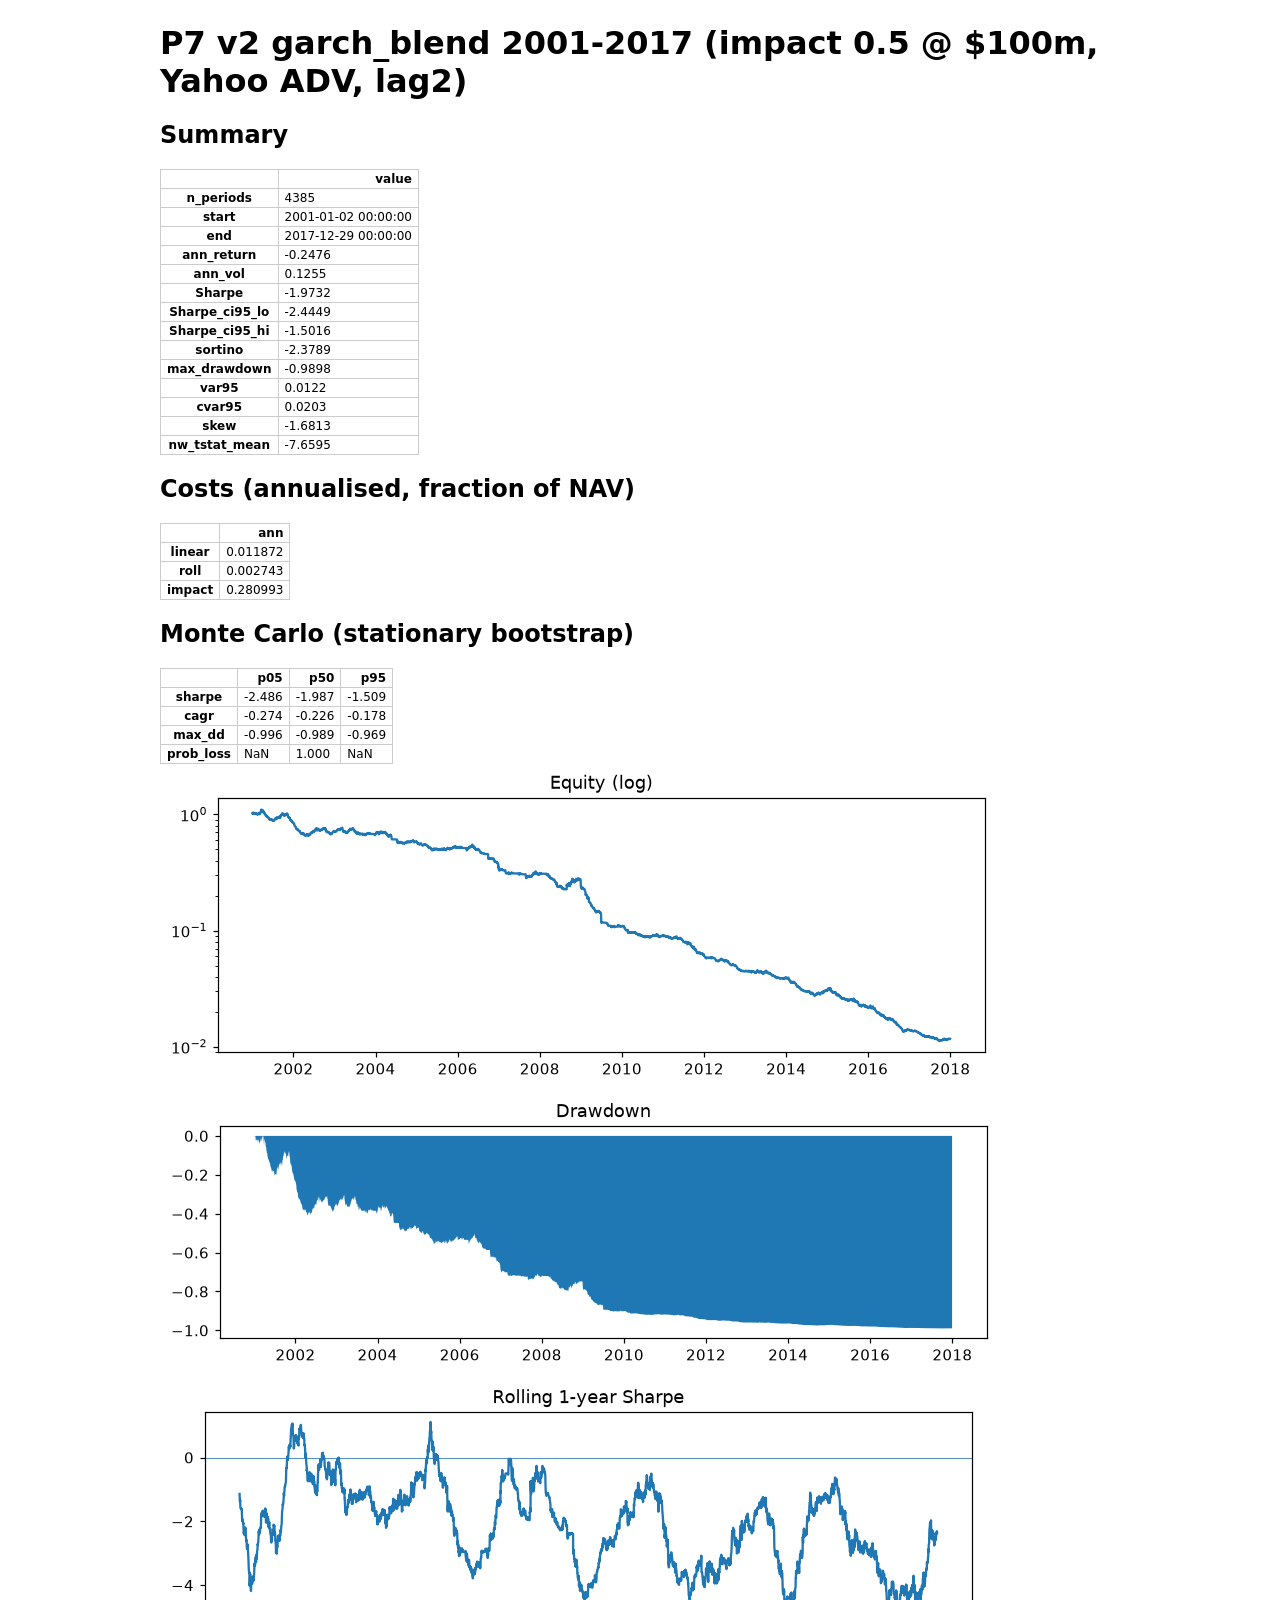
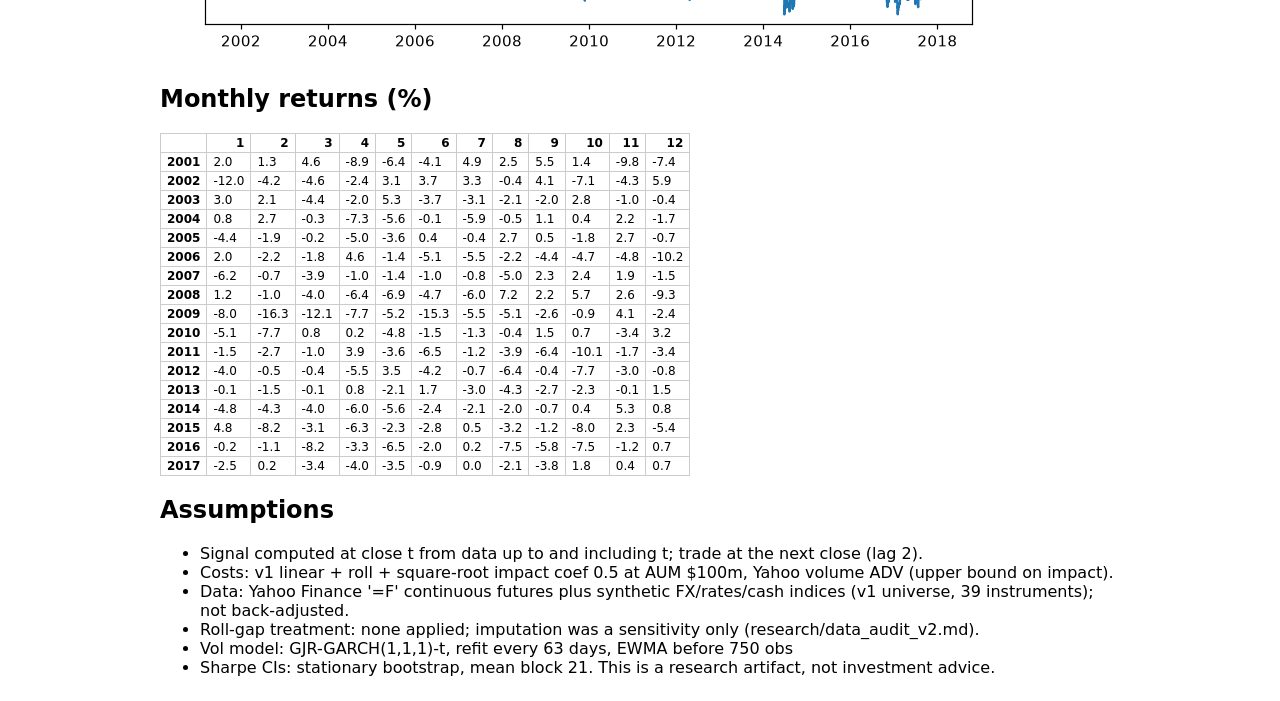
<file: results/v2/tearsheets/garch_blend_dev_val_2001_2017_impact.html>
<!doctype html><html><head><meta charset='utf-8'><title>P7 v2 garch_blend 2001-2017 (impact 0.5 @ $100m, Yahoo ADV, lag2)</title><style>body{font-family:system-ui;max-width:960px;margin:24px auto;padding:0 16px}table{border-collapse:collapse;font-size:12px}td,th{border:1px solid #ccc;padding:2px 6px}</style></head><body><h1>P7 v2 garch_blend 2001-2017 (impact 0.5 @ $100m, Yahoo ADV, lag2)</h1><h2>Summary</h2><table border="1" class="dataframe">
  <thead>
    <tr style="text-align: right;">
      <th></th>
      <th>value</th>
    </tr>
  </thead>
  <tbody>
    <tr>
      <th>n_periods</th>
      <td>4385</td>
    </tr>
    <tr>
      <th>start</th>
      <td>2001-01-02 00:00:00</td>
    </tr>
    <tr>
      <th>end</th>
      <td>2017-12-29 00:00:00</td>
    </tr>
    <tr>
      <th>ann_return</th>
      <td>-0.2476</td>
    </tr>
    <tr>
      <th>ann_vol</th>
      <td>0.1255</td>
    </tr>
    <tr>
      <th>Sharpe</th>
      <td>-1.9732</td>
    </tr>
    <tr>
      <th>Sharpe_ci95_lo</th>
      <td>-2.4449</td>
    </tr>
    <tr>
      <th>Sharpe_ci95_hi</th>
      <td>-1.5016</td>
    </tr>
    <tr>
      <th>sortino</th>
      <td>-2.3789</td>
    </tr>
    <tr>
      <th>max_drawdown</th>
      <td>-0.9898</td>
    </tr>
    <tr>
      <th>var95</th>
      <td>0.0122</td>
    </tr>
    <tr>
      <th>cvar95</th>
      <td>0.0203</td>
    </tr>
    <tr>
      <th>skew</th>
      <td>-1.6813</td>
    </tr>
    <tr>
      <th>nw_tstat_mean</th>
      <td>-7.6595</td>
    </tr>
  </tbody>
</table><h2>Costs (annualised, fraction of NAV)</h2><table border="1" class="dataframe">
  <thead>
    <tr style="text-align: right;">
      <th></th>
      <th>ann</th>
    </tr>
  </thead>
  <tbody>
    <tr>
      <th>linear</th>
      <td>0.011872</td>
    </tr>
    <tr>
      <th>roll</th>
      <td>0.002743</td>
    </tr>
    <tr>
      <th>impact</th>
      <td>0.280993</td>
    </tr>
  </tbody>
</table><h2>Monte Carlo (stationary bootstrap)</h2><table border="1" class="dataframe">
  <thead>
    <tr style="text-align: right;">
      <th></th>
      <th>p05</th>
      <th>p50</th>
      <th>p95</th>
    </tr>
  </thead>
  <tbody>
    <tr>
      <th>sharpe</th>
      <td>-2.486</td>
      <td>-1.987</td>
      <td>-1.509</td>
    </tr>
    <tr>
      <th>cagr</th>
      <td>-0.274</td>
      <td>-0.226</td>
      <td>-0.178</td>
    </tr>
    <tr>
      <th>max_dd</th>
      <td>-0.996</td>
      <td>-0.989</td>
      <td>-0.969</td>
    </tr>
    <tr>
      <th>prob_loss</th>
      <td>NaN</td>
      <td>1.000</td>
      <td>NaN</td>
    </tr>
  </tbody>
</table><img src="[data-uri]"/><img src="[data-uri]"/><img src="[data-uri]"/><h2>Monthly returns (%)</h2><table border="1" class="dataframe">
  <thead>
    <tr style="text-align: right;">
      <th></th>
      <th>1</th>
      <th>2</th>
      <th>3</th>
      <th>4</th>
      <th>5</th>
      <th>6</th>
      <th>7</th>
      <th>8</th>
      <th>9</th>
      <th>10</th>
      <th>11</th>
      <th>12</th>
    </tr>
  </thead>
  <tbody>
    <tr>
      <th>2001</th>
      <td>2.0</td>
      <td>1.3</td>
      <td>4.6</td>
      <td>-8.9</td>
      <td>-6.4</td>
      <td>-4.1</td>
      <td>4.9</td>
      <td>2.5</td>
      <td>5.5</td>
      <td>1.4</td>
      <td>-9.8</td>
      <td>-7.4</td>
    </tr>
    <tr>
      <th>2002</th>
      <td>-12.0</td>
      <td>-4.2</td>
      <td>-4.6</td>
      <td>-2.4</td>
      <td>3.1</td>
      <td>3.7</td>
      <td>3.3</td>
      <td>-0.4</td>
      <td>4.1</td>
      <td>-7.1</td>
      <td>-4.3</td>
      <td>5.9</td>
    </tr>
    <tr>
      <th>2003</th>
      <td>3.0</td>
      <td>2.1</td>
      <td>-4.4</td>
      <td>-2.0</td>
      <td>5.3</td>
      <td>-3.7</td>
      <td>-3.1</td>
      <td>-2.1</td>
      <td>-2.0</td>
      <td>2.8</td>
      <td>-1.0</td>
      <td>-0.4</td>
    </tr>
    <tr>
      <th>2004</th>
      <td>0.8</td>
      <td>2.7</td>
      <td>-0.3</td>
      <td>-7.3</td>
      <td>-5.6</td>
      <td>-0.1</td>
      <td>-5.9</td>
      <td>-0.5</td>
      <td>1.1</td>
      <td>0.4</td>
      <td>2.2</td>
      <td>-1.7</td>
    </tr>
    <tr>
      <th>2005</th>
      <td>-4.4</td>
      <td>-1.9</td>
      <td>-0.2</td>
      <td>-5.0</td>
      <td>-3.6</td>
      <td>0.4</td>
      <td>-0.4</td>
      <td>2.7</td>
      <td>0.5</td>
      <td>-1.8</td>
      <td>2.7</td>
      <td>-0.7</td>
    </tr>
    <tr>
      <th>2006</th>
      <td>2.0</td>
      <td>-2.2</td>
      <td>-1.8</td>
      <td>4.6</td>
      <td>-1.4</td>
      <td>-5.1</td>
      <td>-5.5</td>
      <td>-2.2</td>
      <td>-4.4</td>
      <td>-4.7</td>
      <td>-4.8</td>
      <td>-10.2</td>
    </tr>
    <tr>
      <th>2007</th>
      <td>-6.2</td>
      <td>-0.7</td>
      <td>-3.9</td>
      <td>-1.0</td>
      <td>-1.4</td>
      <td>-1.0</td>
      <td>-0.8</td>
      <td>-5.0</td>
      <td>2.3</td>
      <td>2.4</td>
      <td>1.9</td>
      <td>-1.5</td>
    </tr>
    <tr>
      <th>2008</th>
      <td>1.2</td>
      <td>-1.0</td>
      <td>-4.0</td>
      <td>-6.4</td>
      <td>-6.9</td>
      <td>-4.7</td>
      <td>-6.0</td>
      <td>7.2</td>
      <td>2.2</td>
      <td>5.7</td>
      <td>2.6</td>
      <td>-9.3</td>
    </tr>
    <tr>
      <th>2009</th>
      <td>-8.0</td>
      <td>-16.3</td>
      <td>-12.1</td>
      <td>-7.7</td>
      <td>-5.2</td>
      <td>-15.3</td>
      <td>-5.5</td>
      <td>-5.1</td>
      <td>-2.6</td>
      <td>-0.9</td>
      <td>4.1</td>
      <td>-2.4</td>
    </tr>
    <tr>
      <th>2010</th>
      <td>-5.1</td>
      <td>-7.7</td>
      <td>0.8</td>
      <td>0.2</td>
      <td>-4.8</td>
      <td>-1.5</td>
      <td>-1.3</td>
      <td>-0.4</td>
      <td>1.5</td>
      <td>0.7</td>
      <td>-3.4</td>
      <td>3.2</td>
    </tr>
    <tr>
      <th>2011</th>
      <td>-1.5</td>
      <td>-2.7</td>
      <td>-1.0</td>
      <td>3.9</td>
      <td>-3.6</td>
      <td>-6.5</td>
      <td>-1.2</td>
      <td>-3.9</td>
      <td>-6.4</td>
      <td>-10.1</td>
      <td>-1.7</td>
      <td>-3.4</td>
    </tr>
    <tr>
      <th>2012</th>
      <td>-4.0</td>
      <td>-0.5</td>
      <td>-0.4</td>
      <td>-5.5</td>
      <td>3.5</td>
      <td>-4.2</td>
      <td>-0.7</td>
      <td>-6.4</td>
      <td>-0.4</td>
      <td>-7.7</td>
      <td>-3.0</td>
      <td>-0.8</td>
    </tr>
    <tr>
      <th>2013</th>
      <td>-0.1</td>
      <td>-1.5</td>
      <td>-0.1</td>
      <td>0.8</td>
      <td>-2.1</td>
      <td>1.7</td>
      <td>-3.0</td>
      <td>-4.3</td>
      <td>-2.7</td>
      <td>-2.3</td>
      <td>-0.1</td>
      <td>1.5</td>
    </tr>
    <tr>
      <th>2014</th>
      <td>-4.8</td>
      <td>-4.3</td>
      <td>-4.0</td>
      <td>-6.0</td>
      <td>-5.6</td>
      <td>-2.4</td>
      <td>-2.1</td>
      <td>-2.0</td>
      <td>-0.7</td>
      <td>0.4</td>
      <td>5.3</td>
      <td>0.8</td>
    </tr>
    <tr>
      <th>2015</th>
      <td>4.8</td>
      <td>-8.2</td>
      <td>-3.1</td>
      <td>-6.3</td>
      <td>-2.3</td>
      <td>-2.8</td>
      <td>0.5</td>
      <td>-3.2</td>
      <td>-1.2</td>
      <td>-8.0</td>
      <td>2.3</td>
      <td>-5.4</td>
    </tr>
    <tr>
      <th>2016</th>
      <td>-0.2</td>
      <td>-1.1</td>
      <td>-8.2</td>
      <td>-3.3</td>
      <td>-6.5</td>
      <td>-2.0</td>
      <td>0.2</td>
      <td>-7.5</td>
      <td>-5.8</td>
      <td>-7.5</td>
      <td>-1.2</td>
      <td>0.7</td>
    </tr>
    <tr>
      <th>2017</th>
      <td>-2.5</td>
      <td>0.2</td>
      <td>-3.4</td>
      <td>-4.0</td>
      <td>-3.5</td>
      <td>-0.9</td>
      <td>0.0</td>
      <td>-2.1</td>
      <td>-3.8</td>
      <td>1.8</td>
      <td>0.4</td>
      <td>0.7</td>
    </tr>
  </tbody>
</table><h2>Assumptions</h2><ul><li>Signal computed at close t from data up to and including t; trade at the next close (lag 2).</li><li>Costs: v1 linear + roll + square-root impact coef 0.5 at AUM $100m, Yahoo volume ADV (upper bound on impact).</li><li>Data: Yahoo Finance '=F' continuous futures plus synthetic FX/rates/cash indices (v1 universe, 39 instruments); not back-adjusted.</li><li>Roll-gap treatment: none applied; imputation was a sensitivity only (research/data_audit_v2.md).</li><li>Vol model: GJR-GARCH(1,1,1)-t, refit every 63 days, EWMA before 750 obs</li><li>Sharpe CIs: stationary bootstrap, mean block 21. This is a research artifact, not investment advice.</li></ul></body></html>
</file>
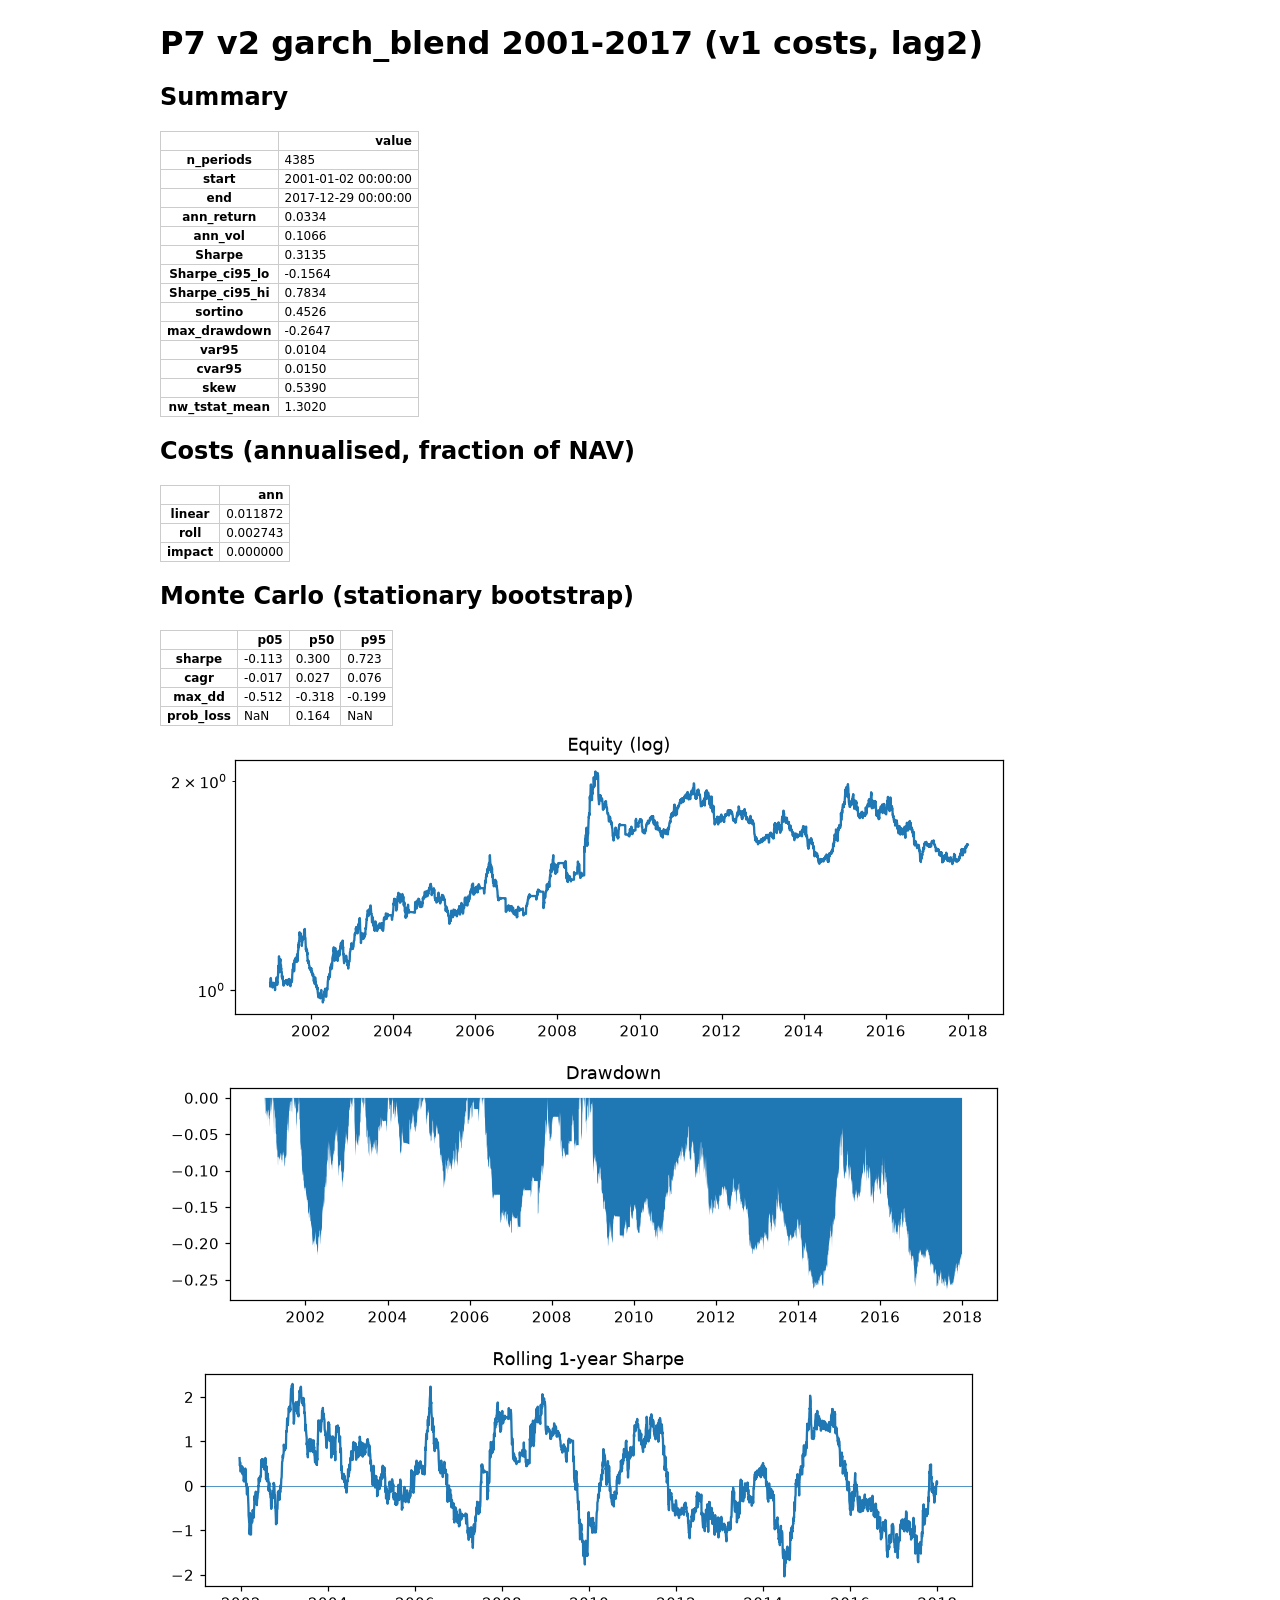
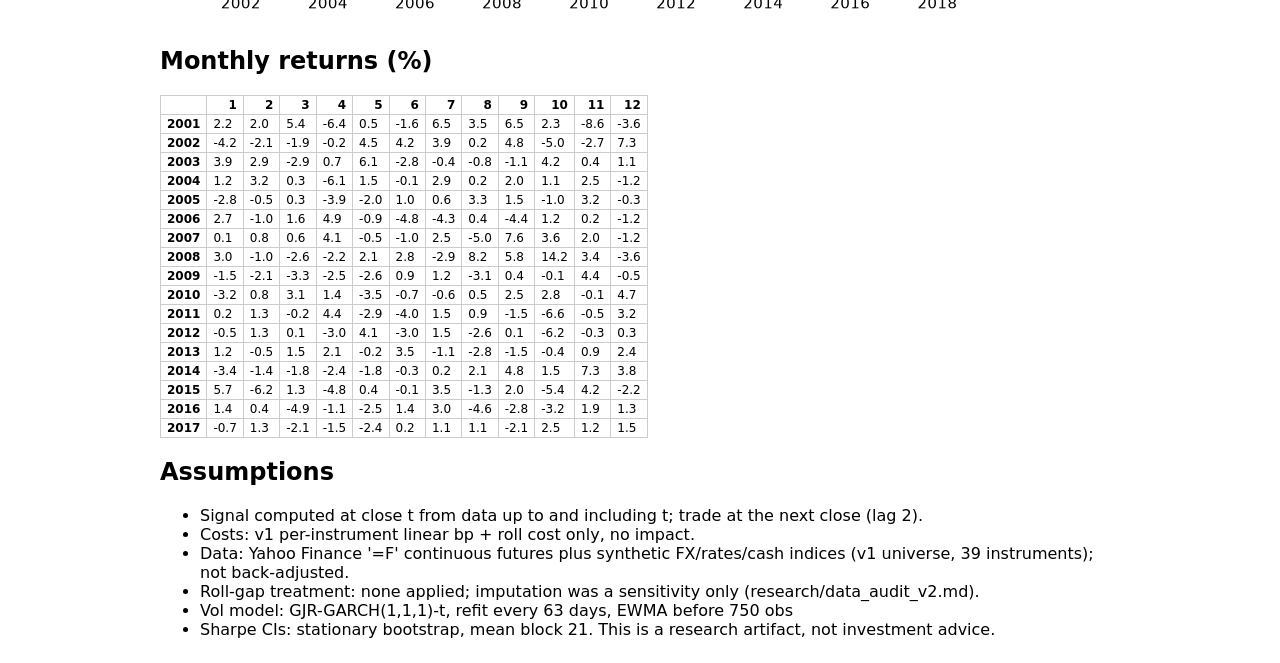
<file: results/v2/tearsheets/garch_blend_dev_val_2001_2017_v1costs.html>
<!doctype html><html><head><meta charset='utf-8'><title>P7 v2 garch_blend 2001-2017 (v1 costs, lag2)</title><style>body{font-family:system-ui;max-width:960px;margin:24px auto;padding:0 16px}table{border-collapse:collapse;font-size:12px}td,th{border:1px solid #ccc;padding:2px 6px}</style></head><body><h1>P7 v2 garch_blend 2001-2017 (v1 costs, lag2)</h1><h2>Summary</h2><table border="1" class="dataframe">
  <thead>
    <tr style="text-align: right;">
      <th></th>
      <th>value</th>
    </tr>
  </thead>
  <tbody>
    <tr>
      <th>n_periods</th>
      <td>4385</td>
    </tr>
    <tr>
      <th>start</th>
      <td>2001-01-02 00:00:00</td>
    </tr>
    <tr>
      <th>end</th>
      <td>2017-12-29 00:00:00</td>
    </tr>
    <tr>
      <th>ann_return</th>
      <td>0.0334</td>
    </tr>
    <tr>
      <th>ann_vol</th>
      <td>0.1066</td>
    </tr>
    <tr>
      <th>Sharpe</th>
      <td>0.3135</td>
    </tr>
    <tr>
      <th>Sharpe_ci95_lo</th>
      <td>-0.1564</td>
    </tr>
    <tr>
      <th>Sharpe_ci95_hi</th>
      <td>0.7834</td>
    </tr>
    <tr>
      <th>sortino</th>
      <td>0.4526</td>
    </tr>
    <tr>
      <th>max_drawdown</th>
      <td>-0.2647</td>
    </tr>
    <tr>
      <th>var95</th>
      <td>0.0104</td>
    </tr>
    <tr>
      <th>cvar95</th>
      <td>0.0150</td>
    </tr>
    <tr>
      <th>skew</th>
      <td>0.5390</td>
    </tr>
    <tr>
      <th>nw_tstat_mean</th>
      <td>1.3020</td>
    </tr>
  </tbody>
</table><h2>Costs (annualised, fraction of NAV)</h2><table border="1" class="dataframe">
  <thead>
    <tr style="text-align: right;">
      <th></th>
      <th>ann</th>
    </tr>
  </thead>
  <tbody>
    <tr>
      <th>linear</th>
      <td>0.011872</td>
    </tr>
    <tr>
      <th>roll</th>
      <td>0.002743</td>
    </tr>
    <tr>
      <th>impact</th>
      <td>0.000000</td>
    </tr>
  </tbody>
</table><h2>Monte Carlo (stationary bootstrap)</h2><table border="1" class="dataframe">
  <thead>
    <tr style="text-align: right;">
      <th></th>
      <th>p05</th>
      <th>p50</th>
      <th>p95</th>
    </tr>
  </thead>
  <tbody>
    <tr>
      <th>sharpe</th>
      <td>-0.113</td>
      <td>0.300</td>
      <td>0.723</td>
    </tr>
    <tr>
      <th>cagr</th>
      <td>-0.017</td>
      <td>0.027</td>
      <td>0.076</td>
    </tr>
    <tr>
      <th>max_dd</th>
      <td>-0.512</td>
      <td>-0.318</td>
      <td>-0.199</td>
    </tr>
    <tr>
      <th>prob_loss</th>
      <td>NaN</td>
      <td>0.164</td>
      <td>NaN</td>
    </tr>
  </tbody>
</table><img src="[data-uri]"/><img src="[data-uri]"/><img src="[data-uri]"/><h2>Monthly returns (%)</h2><table border="1" class="dataframe">
  <thead>
    <tr style="text-align: right;">
      <th></th>
      <th>1</th>
      <th>2</th>
      <th>3</th>
      <th>4</th>
      <th>5</th>
      <th>6</th>
      <th>7</th>
      <th>8</th>
      <th>9</th>
      <th>10</th>
      <th>11</th>
      <th>12</th>
    </tr>
  </thead>
  <tbody>
    <tr>
      <th>2001</th>
      <td>2.2</td>
      <td>2.0</td>
      <td>5.4</td>
      <td>-6.4</td>
      <td>0.5</td>
      <td>-1.6</td>
      <td>6.5</td>
      <td>3.5</td>
      <td>6.5</td>
      <td>2.3</td>
      <td>-8.6</td>
      <td>-3.6</td>
    </tr>
    <tr>
      <th>2002</th>
      <td>-4.2</td>
      <td>-2.1</td>
      <td>-1.9</td>
      <td>-0.2</td>
      <td>4.5</td>
      <td>4.2</td>
      <td>3.9</td>
      <td>0.2</td>
      <td>4.8</td>
      <td>-5.0</td>
      <td>-2.7</td>
      <td>7.3</td>
    </tr>
    <tr>
      <th>2003</th>
      <td>3.9</td>
      <td>2.9</td>
      <td>-2.9</td>
      <td>0.7</td>
      <td>6.1</td>
      <td>-2.8</td>
      <td>-0.4</td>
      <td>-0.8</td>
      <td>-1.1</td>
      <td>4.2</td>
      <td>0.4</td>
      <td>1.1</td>
    </tr>
    <tr>
      <th>2004</th>
      <td>1.2</td>
      <td>3.2</td>
      <td>0.3</td>
      <td>-6.1</td>
      <td>1.5</td>
      <td>-0.1</td>
      <td>2.9</td>
      <td>0.2</td>
      <td>2.0</td>
      <td>1.1</td>
      <td>2.5</td>
      <td>-1.2</td>
    </tr>
    <tr>
      <th>2005</th>
      <td>-2.8</td>
      <td>-0.5</td>
      <td>0.3</td>
      <td>-3.9</td>
      <td>-2.0</td>
      <td>1.0</td>
      <td>0.6</td>
      <td>3.3</td>
      <td>1.5</td>
      <td>-1.0</td>
      <td>3.2</td>
      <td>-0.3</td>
    </tr>
    <tr>
      <th>2006</th>
      <td>2.7</td>
      <td>-1.0</td>
      <td>1.6</td>
      <td>4.9</td>
      <td>-0.9</td>
      <td>-4.8</td>
      <td>-4.3</td>
      <td>0.4</td>
      <td>-4.4</td>
      <td>1.2</td>
      <td>0.2</td>
      <td>-1.2</td>
    </tr>
    <tr>
      <th>2007</th>
      <td>0.1</td>
      <td>0.8</td>
      <td>0.6</td>
      <td>4.1</td>
      <td>-0.5</td>
      <td>-1.0</td>
      <td>2.5</td>
      <td>-5.0</td>
      <td>7.6</td>
      <td>3.6</td>
      <td>2.0</td>
      <td>-1.2</td>
    </tr>
    <tr>
      <th>2008</th>
      <td>3.0</td>
      <td>-1.0</td>
      <td>-2.6</td>
      <td>-2.2</td>
      <td>2.1</td>
      <td>2.8</td>
      <td>-2.9</td>
      <td>8.2</td>
      <td>5.8</td>
      <td>14.2</td>
      <td>3.4</td>
      <td>-3.6</td>
    </tr>
    <tr>
      <th>2009</th>
      <td>-1.5</td>
      <td>-2.1</td>
      <td>-3.3</td>
      <td>-2.5</td>
      <td>-2.6</td>
      <td>0.9</td>
      <td>1.2</td>
      <td>-3.1</td>
      <td>0.4</td>
      <td>-0.1</td>
      <td>4.4</td>
      <td>-0.5</td>
    </tr>
    <tr>
      <th>2010</th>
      <td>-3.2</td>
      <td>0.8</td>
      <td>3.1</td>
      <td>1.4</td>
      <td>-3.5</td>
      <td>-0.7</td>
      <td>-0.6</td>
      <td>0.5</td>
      <td>2.5</td>
      <td>2.8</td>
      <td>-0.1</td>
      <td>4.7</td>
    </tr>
    <tr>
      <th>2011</th>
      <td>0.2</td>
      <td>1.3</td>
      <td>-0.2</td>
      <td>4.4</td>
      <td>-2.9</td>
      <td>-4.0</td>
      <td>1.5</td>
      <td>0.9</td>
      <td>-1.5</td>
      <td>-6.6</td>
      <td>-0.5</td>
      <td>3.2</td>
    </tr>
    <tr>
      <th>2012</th>
      <td>-0.5</td>
      <td>1.3</td>
      <td>0.1</td>
      <td>-3.0</td>
      <td>4.1</td>
      <td>-3.0</td>
      <td>1.5</td>
      <td>-2.6</td>
      <td>0.1</td>
      <td>-6.2</td>
      <td>-0.3</td>
      <td>0.3</td>
    </tr>
    <tr>
      <th>2013</th>
      <td>1.2</td>
      <td>-0.5</td>
      <td>1.5</td>
      <td>2.1</td>
      <td>-0.2</td>
      <td>3.5</td>
      <td>-1.1</td>
      <td>-2.8</td>
      <td>-1.5</td>
      <td>-0.4</td>
      <td>0.9</td>
      <td>2.4</td>
    </tr>
    <tr>
      <th>2014</th>
      <td>-3.4</td>
      <td>-1.4</td>
      <td>-1.8</td>
      <td>-2.4</td>
      <td>-1.8</td>
      <td>-0.3</td>
      <td>0.2</td>
      <td>2.1</td>
      <td>4.8</td>
      <td>1.5</td>
      <td>7.3</td>
      <td>3.8</td>
    </tr>
    <tr>
      <th>2015</th>
      <td>5.7</td>
      <td>-6.2</td>
      <td>1.3</td>
      <td>-4.8</td>
      <td>0.4</td>
      <td>-0.1</td>
      <td>3.5</td>
      <td>-1.3</td>
      <td>2.0</td>
      <td>-5.4</td>
      <td>4.2</td>
      <td>-2.2</td>
    </tr>
    <tr>
      <th>2016</th>
      <td>1.4</td>
      <td>0.4</td>
      <td>-4.9</td>
      <td>-1.1</td>
      <td>-2.5</td>
      <td>1.4</td>
      <td>3.0</td>
      <td>-4.6</td>
      <td>-2.8</td>
      <td>-3.2</td>
      <td>1.9</td>
      <td>1.3</td>
    </tr>
    <tr>
      <th>2017</th>
      <td>-0.7</td>
      <td>1.3</td>
      <td>-2.1</td>
      <td>-1.5</td>
      <td>-2.4</td>
      <td>0.2</td>
      <td>1.1</td>
      <td>1.1</td>
      <td>-2.1</td>
      <td>2.5</td>
      <td>1.2</td>
      <td>1.5</td>
    </tr>
  </tbody>
</table><h2>Assumptions</h2><ul><li>Signal computed at close t from data up to and including t; trade at the next close (lag 2).</li><li>Costs: v1 per-instrument linear bp + roll cost only, no impact.</li><li>Data: Yahoo Finance '=F' continuous futures plus synthetic FX/rates/cash indices (v1 universe, 39 instruments); not back-adjusted.</li><li>Roll-gap treatment: none applied; imputation was a sensitivity only (research/data_audit_v2.md).</li><li>Vol model: GJR-GARCH(1,1,1)-t, refit every 63 days, EWMA before 750 obs</li><li>Sharpe CIs: stationary bootstrap, mean block 21. This is a research artifact, not investment advice.</li></ul></body></html>
</file>
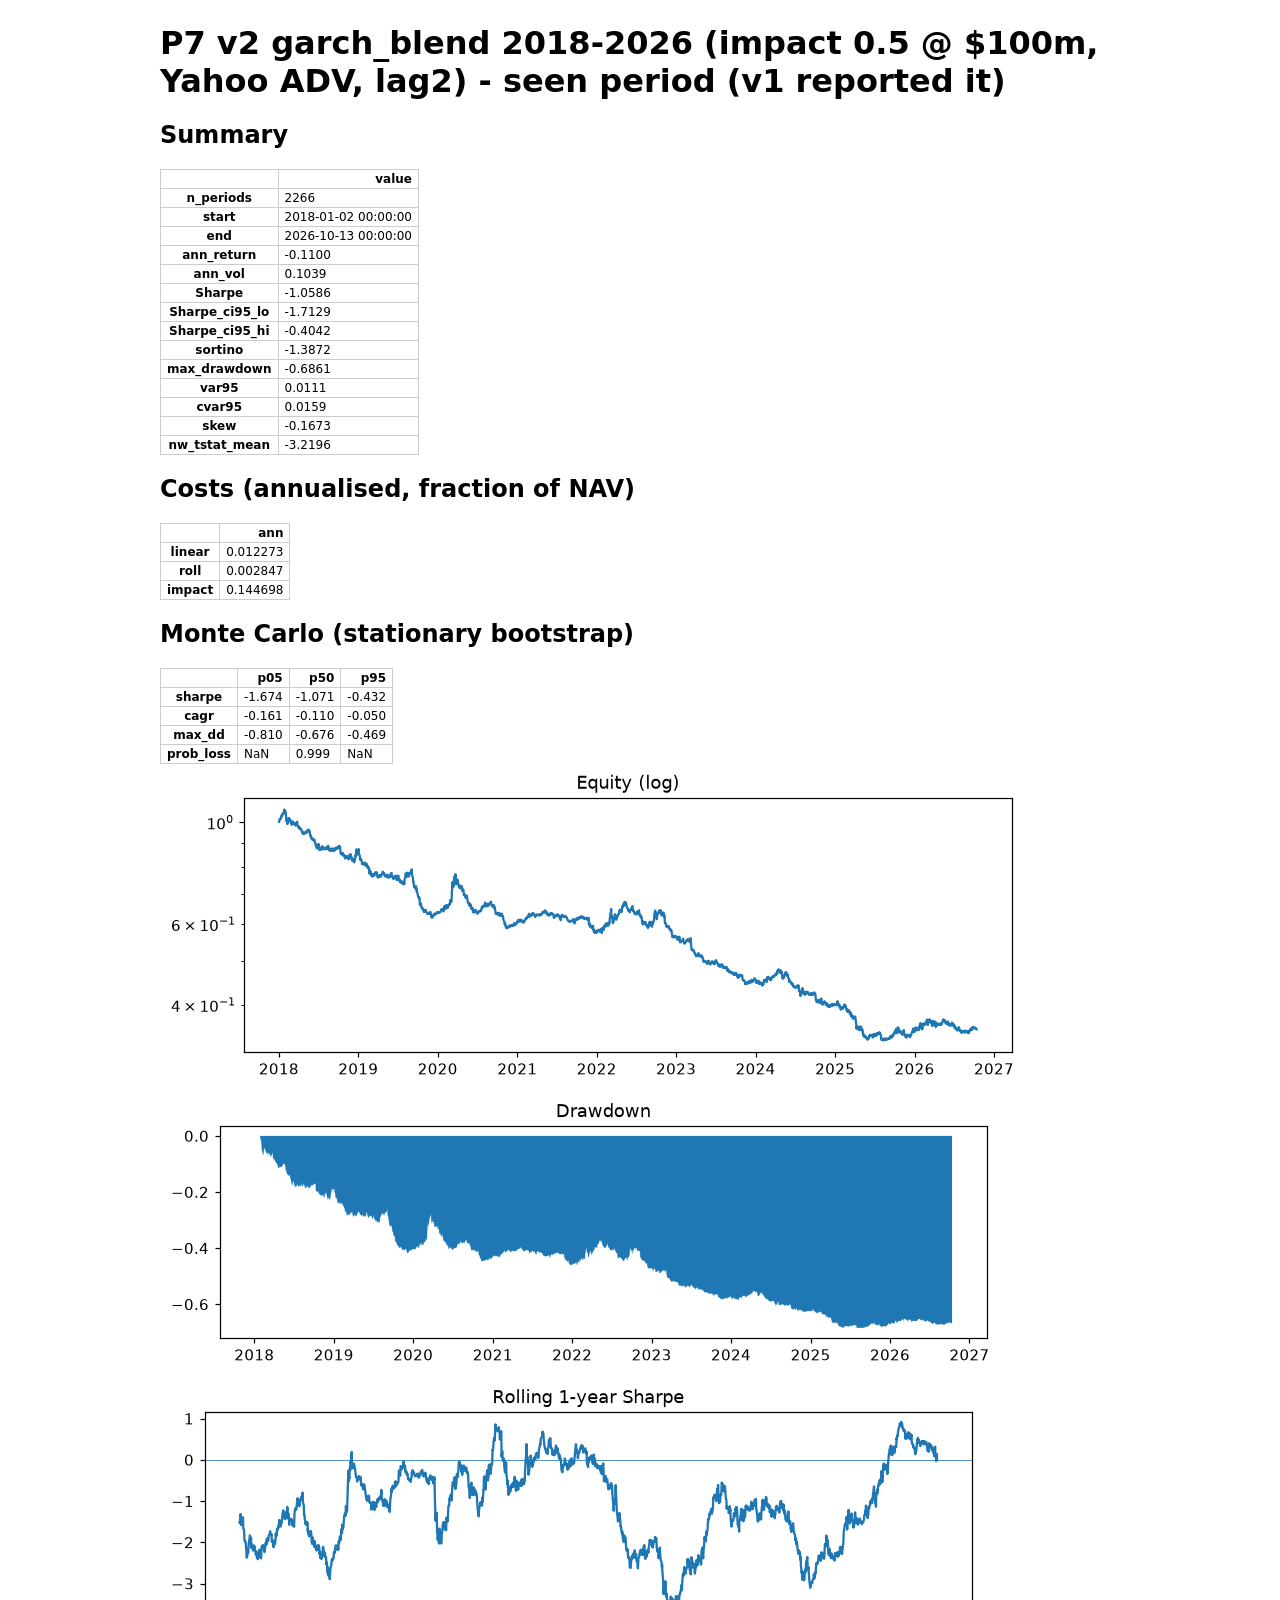
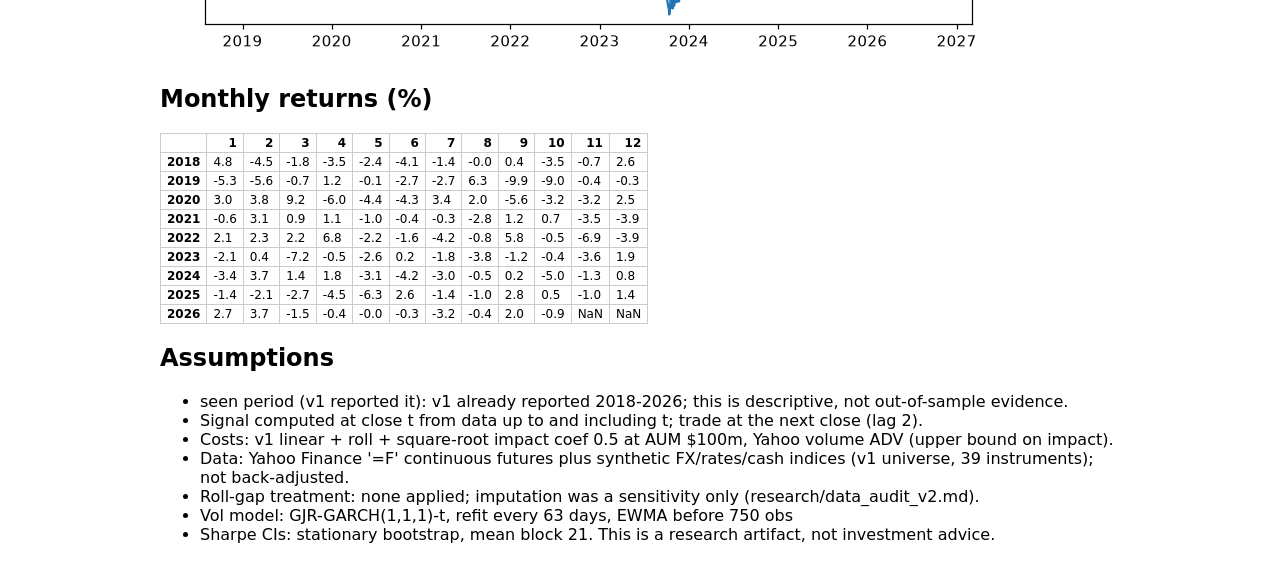
<file: results/v2/tearsheets/garch_blend_seen_2018_2026_impact.html>
<!doctype html><html><head><meta charset='utf-8'><title>P7 v2 garch_blend 2018-2026 (impact 0.5 @ $100m, Yahoo ADV, lag2) - seen period (v1 reported it)</title><style>body{font-family:system-ui;max-width:960px;margin:24px auto;padding:0 16px}table{border-collapse:collapse;font-size:12px}td,th{border:1px solid #ccc;padding:2px 6px}</style></head><body><h1>P7 v2 garch_blend 2018-2026 (impact 0.5 @ $100m, Yahoo ADV, lag2) - seen period (v1 reported it)</h1><h2>Summary</h2><table border="1" class="dataframe">
  <thead>
    <tr style="text-align: right;">
      <th></th>
      <th>value</th>
    </tr>
  </thead>
  <tbody>
    <tr>
      <th>n_periods</th>
      <td>2266</td>
    </tr>
    <tr>
      <th>start</th>
      <td>2018-01-02 00:00:00</td>
    </tr>
    <tr>
      <th>end</th>
      <td>2026-10-13 00:00:00</td>
    </tr>
    <tr>
      <th>ann_return</th>
      <td>-0.1100</td>
    </tr>
    <tr>
      <th>ann_vol</th>
      <td>0.1039</td>
    </tr>
    <tr>
      <th>Sharpe</th>
      <td>-1.0586</td>
    </tr>
    <tr>
      <th>Sharpe_ci95_lo</th>
      <td>-1.7129</td>
    </tr>
    <tr>
      <th>Sharpe_ci95_hi</th>
      <td>-0.4042</td>
    </tr>
    <tr>
      <th>sortino</th>
      <td>-1.3872</td>
    </tr>
    <tr>
      <th>max_drawdown</th>
      <td>-0.6861</td>
    </tr>
    <tr>
      <th>var95</th>
      <td>0.0111</td>
    </tr>
    <tr>
      <th>cvar95</th>
      <td>0.0159</td>
    </tr>
    <tr>
      <th>skew</th>
      <td>-0.1673</td>
    </tr>
    <tr>
      <th>nw_tstat_mean</th>
      <td>-3.2196</td>
    </tr>
  </tbody>
</table><h2>Costs (annualised, fraction of NAV)</h2><table border="1" class="dataframe">
  <thead>
    <tr style="text-align: right;">
      <th></th>
      <th>ann</th>
    </tr>
  </thead>
  <tbody>
    <tr>
      <th>linear</th>
      <td>0.012273</td>
    </tr>
    <tr>
      <th>roll</th>
      <td>0.002847</td>
    </tr>
    <tr>
      <th>impact</th>
      <td>0.144698</td>
    </tr>
  </tbody>
</table><h2>Monte Carlo (stationary bootstrap)</h2><table border="1" class="dataframe">
  <thead>
    <tr style="text-align: right;">
      <th></th>
      <th>p05</th>
      <th>p50</th>
      <th>p95</th>
    </tr>
  </thead>
  <tbody>
    <tr>
      <th>sharpe</th>
      <td>-1.674</td>
      <td>-1.071</td>
      <td>-0.432</td>
    </tr>
    <tr>
      <th>cagr</th>
      <td>-0.161</td>
      <td>-0.110</td>
      <td>-0.050</td>
    </tr>
    <tr>
      <th>max_dd</th>
      <td>-0.810</td>
      <td>-0.676</td>
      <td>-0.469</td>
    </tr>
    <tr>
      <th>prob_loss</th>
      <td>NaN</td>
      <td>0.999</td>
      <td>NaN</td>
    </tr>
  </tbody>
</table><img src="[data-uri]"/><img src="[data-uri]"/><img src="[data-uri]"/><h2>Monthly returns (%)</h2><table border="1" class="dataframe">
  <thead>
    <tr style="text-align: right;">
      <th></th>
      <th>1</th>
      <th>2</th>
      <th>3</th>
      <th>4</th>
      <th>5</th>
      <th>6</th>
      <th>7</th>
      <th>8</th>
      <th>9</th>
      <th>10</th>
      <th>11</th>
      <th>12</th>
    </tr>
  </thead>
  <tbody>
    <tr>
      <th>2018</th>
      <td>4.8</td>
      <td>-4.5</td>
      <td>-1.8</td>
      <td>-3.5</td>
      <td>-2.4</td>
      <td>-4.1</td>
      <td>-1.4</td>
      <td>-0.0</td>
      <td>0.4</td>
      <td>-3.5</td>
      <td>-0.7</td>
      <td>2.6</td>
    </tr>
    <tr>
      <th>2019</th>
      <td>-5.3</td>
      <td>-5.6</td>
      <td>-0.7</td>
      <td>1.2</td>
      <td>-0.1</td>
      <td>-2.7</td>
      <td>-2.7</td>
      <td>6.3</td>
      <td>-9.9</td>
      <td>-9.0</td>
      <td>-0.4</td>
      <td>-0.3</td>
    </tr>
    <tr>
      <th>2020</th>
      <td>3.0</td>
      <td>3.8</td>
      <td>9.2</td>
      <td>-6.0</td>
      <td>-4.4</td>
      <td>-4.3</td>
      <td>3.4</td>
      <td>2.0</td>
      <td>-5.6</td>
      <td>-3.2</td>
      <td>-3.2</td>
      <td>2.5</td>
    </tr>
    <tr>
      <th>2021</th>
      <td>-0.6</td>
      <td>3.1</td>
      <td>0.9</td>
      <td>1.1</td>
      <td>-1.0</td>
      <td>-0.4</td>
      <td>-0.3</td>
      <td>-2.8</td>
      <td>1.2</td>
      <td>0.7</td>
      <td>-3.5</td>
      <td>-3.9</td>
    </tr>
    <tr>
      <th>2022</th>
      <td>2.1</td>
      <td>2.3</td>
      <td>2.2</td>
      <td>6.8</td>
      <td>-2.2</td>
      <td>-1.6</td>
      <td>-4.2</td>
      <td>-0.8</td>
      <td>5.8</td>
      <td>-0.5</td>
      <td>-6.9</td>
      <td>-3.9</td>
    </tr>
    <tr>
      <th>2023</th>
      <td>-2.1</td>
      <td>0.4</td>
      <td>-7.2</td>
      <td>-0.5</td>
      <td>-2.6</td>
      <td>0.2</td>
      <td>-1.8</td>
      <td>-3.8</td>
      <td>-1.2</td>
      <td>-0.4</td>
      <td>-3.6</td>
      <td>1.9</td>
    </tr>
    <tr>
      <th>2024</th>
      <td>-3.4</td>
      <td>3.7</td>
      <td>1.4</td>
      <td>1.8</td>
      <td>-3.1</td>
      <td>-4.2</td>
      <td>-3.0</td>
      <td>-0.5</td>
      <td>0.2</td>
      <td>-5.0</td>
      <td>-1.3</td>
      <td>0.8</td>
    </tr>
    <tr>
      <th>2025</th>
      <td>-1.4</td>
      <td>-2.1</td>
      <td>-2.7</td>
      <td>-4.5</td>
      <td>-6.3</td>
      <td>2.6</td>
      <td>-1.4</td>
      <td>-1.0</td>
      <td>2.8</td>
      <td>0.5</td>
      <td>-1.0</td>
      <td>1.4</td>
    </tr>
    <tr>
      <th>2026</th>
      <td>2.7</td>
      <td>3.7</td>
      <td>-1.5</td>
      <td>-0.4</td>
      <td>-0.0</td>
      <td>-0.3</td>
      <td>-3.2</td>
      <td>-0.4</td>
      <td>2.0</td>
      <td>-0.9</td>
      <td>NaN</td>
      <td>NaN</td>
    </tr>
  </tbody>
</table><h2>Assumptions</h2><ul><li>seen period (v1 reported it): v1 already reported 2018-2026; this is descriptive, not out-of-sample evidence.</li><li>Signal computed at close t from data up to and including t; trade at the next close (lag 2).</li><li>Costs: v1 linear + roll + square-root impact coef 0.5 at AUM $100m, Yahoo volume ADV (upper bound on impact).</li><li>Data: Yahoo Finance '=F' continuous futures plus synthetic FX/rates/cash indices (v1 universe, 39 instruments); not back-adjusted.</li><li>Roll-gap treatment: none applied; imputation was a sensitivity only (research/data_audit_v2.md).</li><li>Vol model: GJR-GARCH(1,1,1)-t, refit every 63 days, EWMA before 750 obs</li><li>Sharpe CIs: stationary bootstrap, mean block 21. This is a research artifact, not investment advice.</li></ul></body></html>
</file>
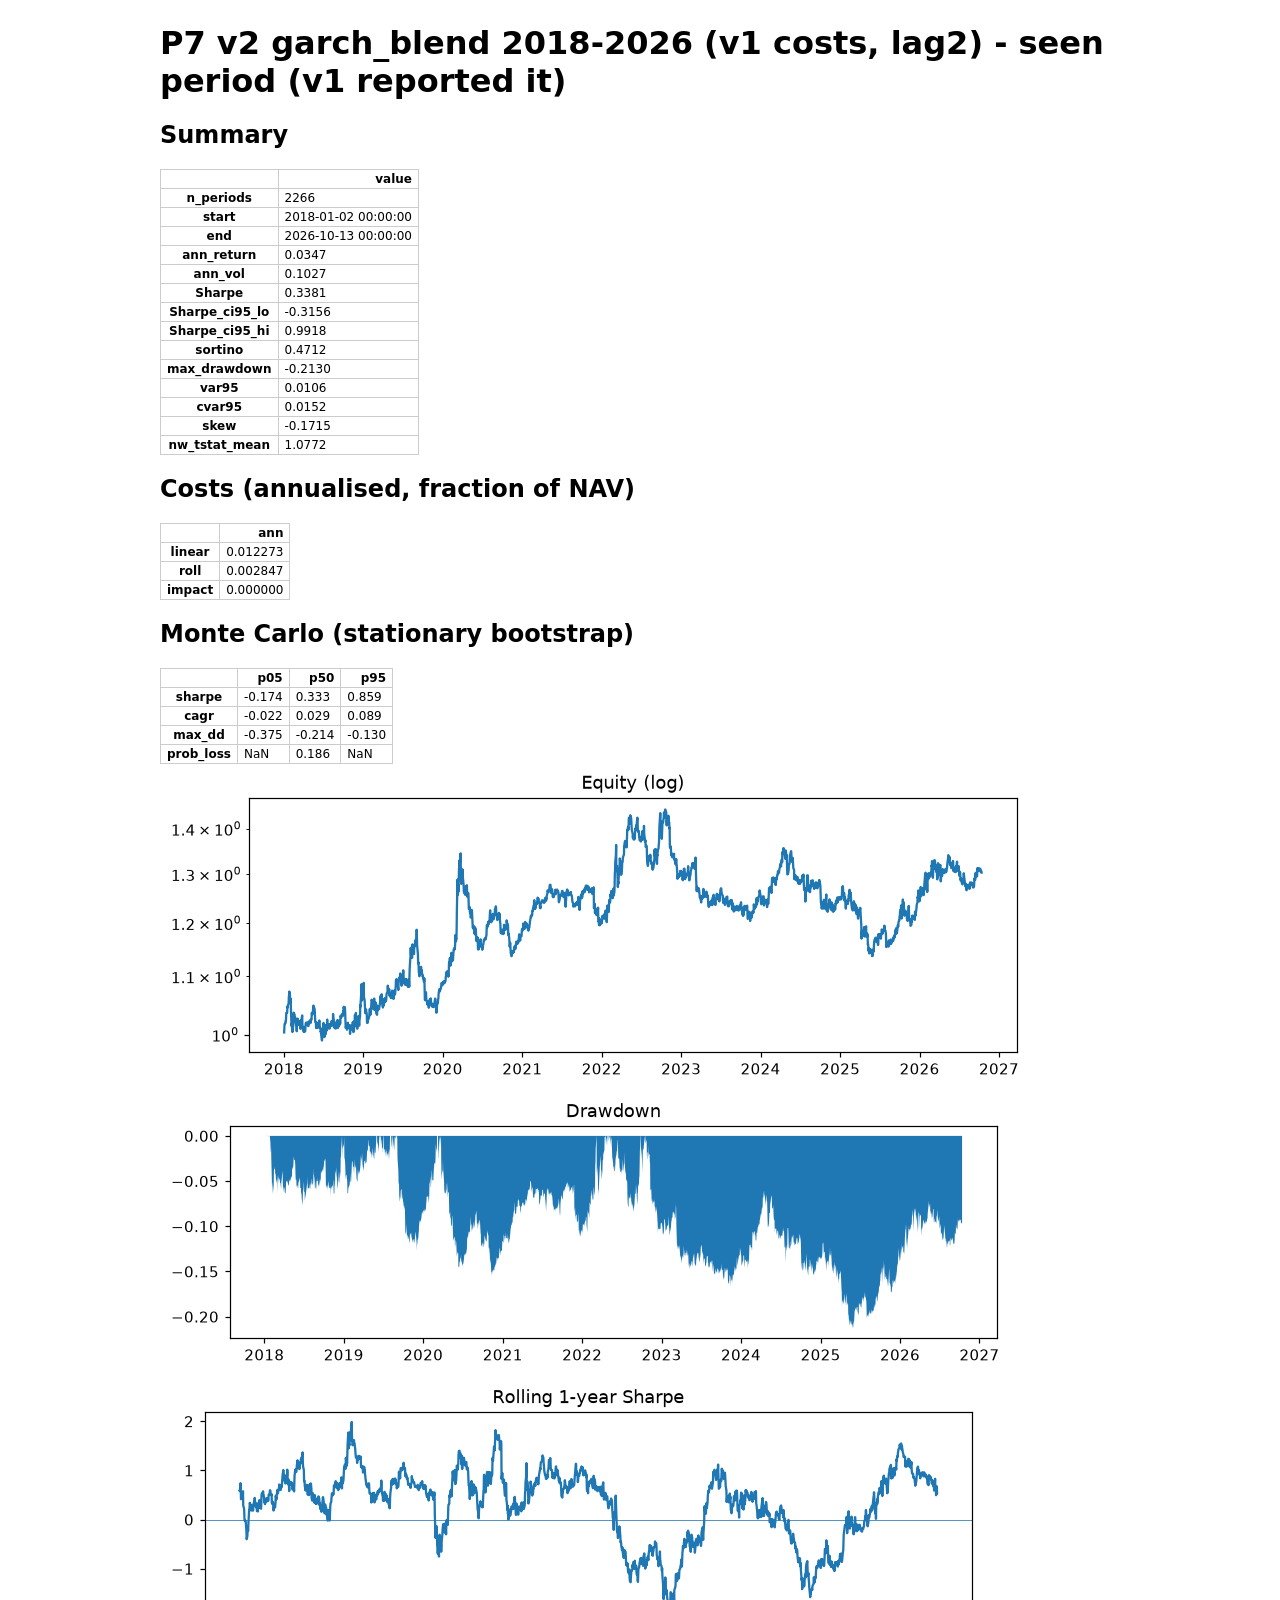
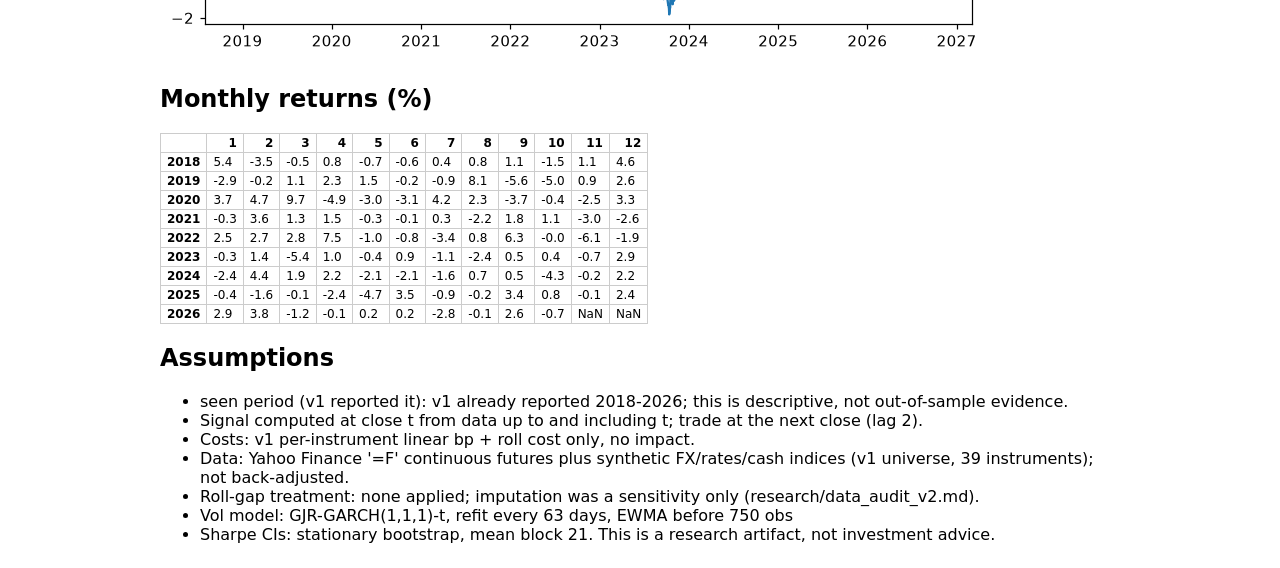
<file: results/v2/tearsheets/garch_blend_seen_2018_2026_v1costs.html>
<!doctype html><html><head><meta charset='utf-8'><title>P7 v2 garch_blend 2018-2026 (v1 costs, lag2) - seen period (v1 reported it)</title><style>body{font-family:system-ui;max-width:960px;margin:24px auto;padding:0 16px}table{border-collapse:collapse;font-size:12px}td,th{border:1px solid #ccc;padding:2px 6px}</style></head><body><h1>P7 v2 garch_blend 2018-2026 (v1 costs, lag2) - seen period (v1 reported it)</h1><h2>Summary</h2><table border="1" class="dataframe">
  <thead>
    <tr style="text-align: right;">
      <th></th>
      <th>value</th>
    </tr>
  </thead>
  <tbody>
    <tr>
      <th>n_periods</th>
      <td>2266</td>
    </tr>
    <tr>
      <th>start</th>
      <td>2018-01-02 00:00:00</td>
    </tr>
    <tr>
      <th>end</th>
      <td>2026-10-13 00:00:00</td>
    </tr>
    <tr>
      <th>ann_return</th>
      <td>0.0347</td>
    </tr>
    <tr>
      <th>ann_vol</th>
      <td>0.1027</td>
    </tr>
    <tr>
      <th>Sharpe</th>
      <td>0.3381</td>
    </tr>
    <tr>
      <th>Sharpe_ci95_lo</th>
      <td>-0.3156</td>
    </tr>
    <tr>
      <th>Sharpe_ci95_hi</th>
      <td>0.9918</td>
    </tr>
    <tr>
      <th>sortino</th>
      <td>0.4712</td>
    </tr>
    <tr>
      <th>max_drawdown</th>
      <td>-0.2130</td>
    </tr>
    <tr>
      <th>var95</th>
      <td>0.0106</td>
    </tr>
    <tr>
      <th>cvar95</th>
      <td>0.0152</td>
    </tr>
    <tr>
      <th>skew</th>
      <td>-0.1715</td>
    </tr>
    <tr>
      <th>nw_tstat_mean</th>
      <td>1.0772</td>
    </tr>
  </tbody>
</table><h2>Costs (annualised, fraction of NAV)</h2><table border="1" class="dataframe">
  <thead>
    <tr style="text-align: right;">
      <th></th>
      <th>ann</th>
    </tr>
  </thead>
  <tbody>
    <tr>
      <th>linear</th>
      <td>0.012273</td>
    </tr>
    <tr>
      <th>roll</th>
      <td>0.002847</td>
    </tr>
    <tr>
      <th>impact</th>
      <td>0.000000</td>
    </tr>
  </tbody>
</table><h2>Monte Carlo (stationary bootstrap)</h2><table border="1" class="dataframe">
  <thead>
    <tr style="text-align: right;">
      <th></th>
      <th>p05</th>
      <th>p50</th>
      <th>p95</th>
    </tr>
  </thead>
  <tbody>
    <tr>
      <th>sharpe</th>
      <td>-0.174</td>
      <td>0.333</td>
      <td>0.859</td>
    </tr>
    <tr>
      <th>cagr</th>
      <td>-0.022</td>
      <td>0.029</td>
      <td>0.089</td>
    </tr>
    <tr>
      <th>max_dd</th>
      <td>-0.375</td>
      <td>-0.214</td>
      <td>-0.130</td>
    </tr>
    <tr>
      <th>prob_loss</th>
      <td>NaN</td>
      <td>0.186</td>
      <td>NaN</td>
    </tr>
  </tbody>
</table><img src="[data-uri]"/><img src="[data-uri]"/><img src="[data-uri]"/><h2>Monthly returns (%)</h2><table border="1" class="dataframe">
  <thead>
    <tr style="text-align: right;">
      <th></th>
      <th>1</th>
      <th>2</th>
      <th>3</th>
      <th>4</th>
      <th>5</th>
      <th>6</th>
      <th>7</th>
      <th>8</th>
      <th>9</th>
      <th>10</th>
      <th>11</th>
      <th>12</th>
    </tr>
  </thead>
  <tbody>
    <tr>
      <th>2018</th>
      <td>5.4</td>
      <td>-3.5</td>
      <td>-0.5</td>
      <td>0.8</td>
      <td>-0.7</td>
      <td>-0.6</td>
      <td>0.4</td>
      <td>0.8</td>
      <td>1.1</td>
      <td>-1.5</td>
      <td>1.1</td>
      <td>4.6</td>
    </tr>
    <tr>
      <th>2019</th>
      <td>-2.9</td>
      <td>-0.2</td>
      <td>1.1</td>
      <td>2.3</td>
      <td>1.5</td>
      <td>-0.2</td>
      <td>-0.9</td>
      <td>8.1</td>
      <td>-5.6</td>
      <td>-5.0</td>
      <td>0.9</td>
      <td>2.6</td>
    </tr>
    <tr>
      <th>2020</th>
      <td>3.7</td>
      <td>4.7</td>
      <td>9.7</td>
      <td>-4.9</td>
      <td>-3.0</td>
      <td>-3.1</td>
      <td>4.2</td>
      <td>2.3</td>
      <td>-3.7</td>
      <td>-0.4</td>
      <td>-2.5</td>
      <td>3.3</td>
    </tr>
    <tr>
      <th>2021</th>
      <td>-0.3</td>
      <td>3.6</td>
      <td>1.3</td>
      <td>1.5</td>
      <td>-0.3</td>
      <td>-0.1</td>
      <td>0.3</td>
      <td>-2.2</td>
      <td>1.8</td>
      <td>1.1</td>
      <td>-3.0</td>
      <td>-2.6</td>
    </tr>
    <tr>
      <th>2022</th>
      <td>2.5</td>
      <td>2.7</td>
      <td>2.8</td>
      <td>7.5</td>
      <td>-1.0</td>
      <td>-0.8</td>
      <td>-3.4</td>
      <td>0.8</td>
      <td>6.3</td>
      <td>-0.0</td>
      <td>-6.1</td>
      <td>-1.9</td>
    </tr>
    <tr>
      <th>2023</th>
      <td>-0.3</td>
      <td>1.4</td>
      <td>-5.4</td>
      <td>1.0</td>
      <td>-0.4</td>
      <td>0.9</td>
      <td>-1.1</td>
      <td>-2.4</td>
      <td>0.5</td>
      <td>0.4</td>
      <td>-0.7</td>
      <td>2.9</td>
    </tr>
    <tr>
      <th>2024</th>
      <td>-2.4</td>
      <td>4.4</td>
      <td>1.9</td>
      <td>2.2</td>
      <td>-2.1</td>
      <td>-2.1</td>
      <td>-1.6</td>
      <td>0.7</td>
      <td>0.5</td>
      <td>-4.3</td>
      <td>-0.2</td>
      <td>2.2</td>
    </tr>
    <tr>
      <th>2025</th>
      <td>-0.4</td>
      <td>-1.6</td>
      <td>-0.1</td>
      <td>-2.4</td>
      <td>-4.7</td>
      <td>3.5</td>
      <td>-0.9</td>
      <td>-0.2</td>
      <td>3.4</td>
      <td>0.8</td>
      <td>-0.1</td>
      <td>2.4</td>
    </tr>
    <tr>
      <th>2026</th>
      <td>2.9</td>
      <td>3.8</td>
      <td>-1.2</td>
      <td>-0.1</td>
      <td>0.2</td>
      <td>0.2</td>
      <td>-2.8</td>
      <td>-0.1</td>
      <td>2.6</td>
      <td>-0.7</td>
      <td>NaN</td>
      <td>NaN</td>
    </tr>
  </tbody>
</table><h2>Assumptions</h2><ul><li>seen period (v1 reported it): v1 already reported 2018-2026; this is descriptive, not out-of-sample evidence.</li><li>Signal computed at close t from data up to and including t; trade at the next close (lag 2).</li><li>Costs: v1 per-instrument linear bp + roll cost only, no impact.</li><li>Data: Yahoo Finance '=F' continuous futures plus synthetic FX/rates/cash indices (v1 universe, 39 instruments); not back-adjusted.</li><li>Roll-gap treatment: none applied; imputation was a sensitivity only (research/data_audit_v2.md).</li><li>Vol model: GJR-GARCH(1,1,1)-t, refit every 63 days, EWMA before 750 obs</li><li>Sharpe CIs: stationary bootstrap, mean block 21. This is a research artifact, not investment advice.</li></ul></body></html>
</file>
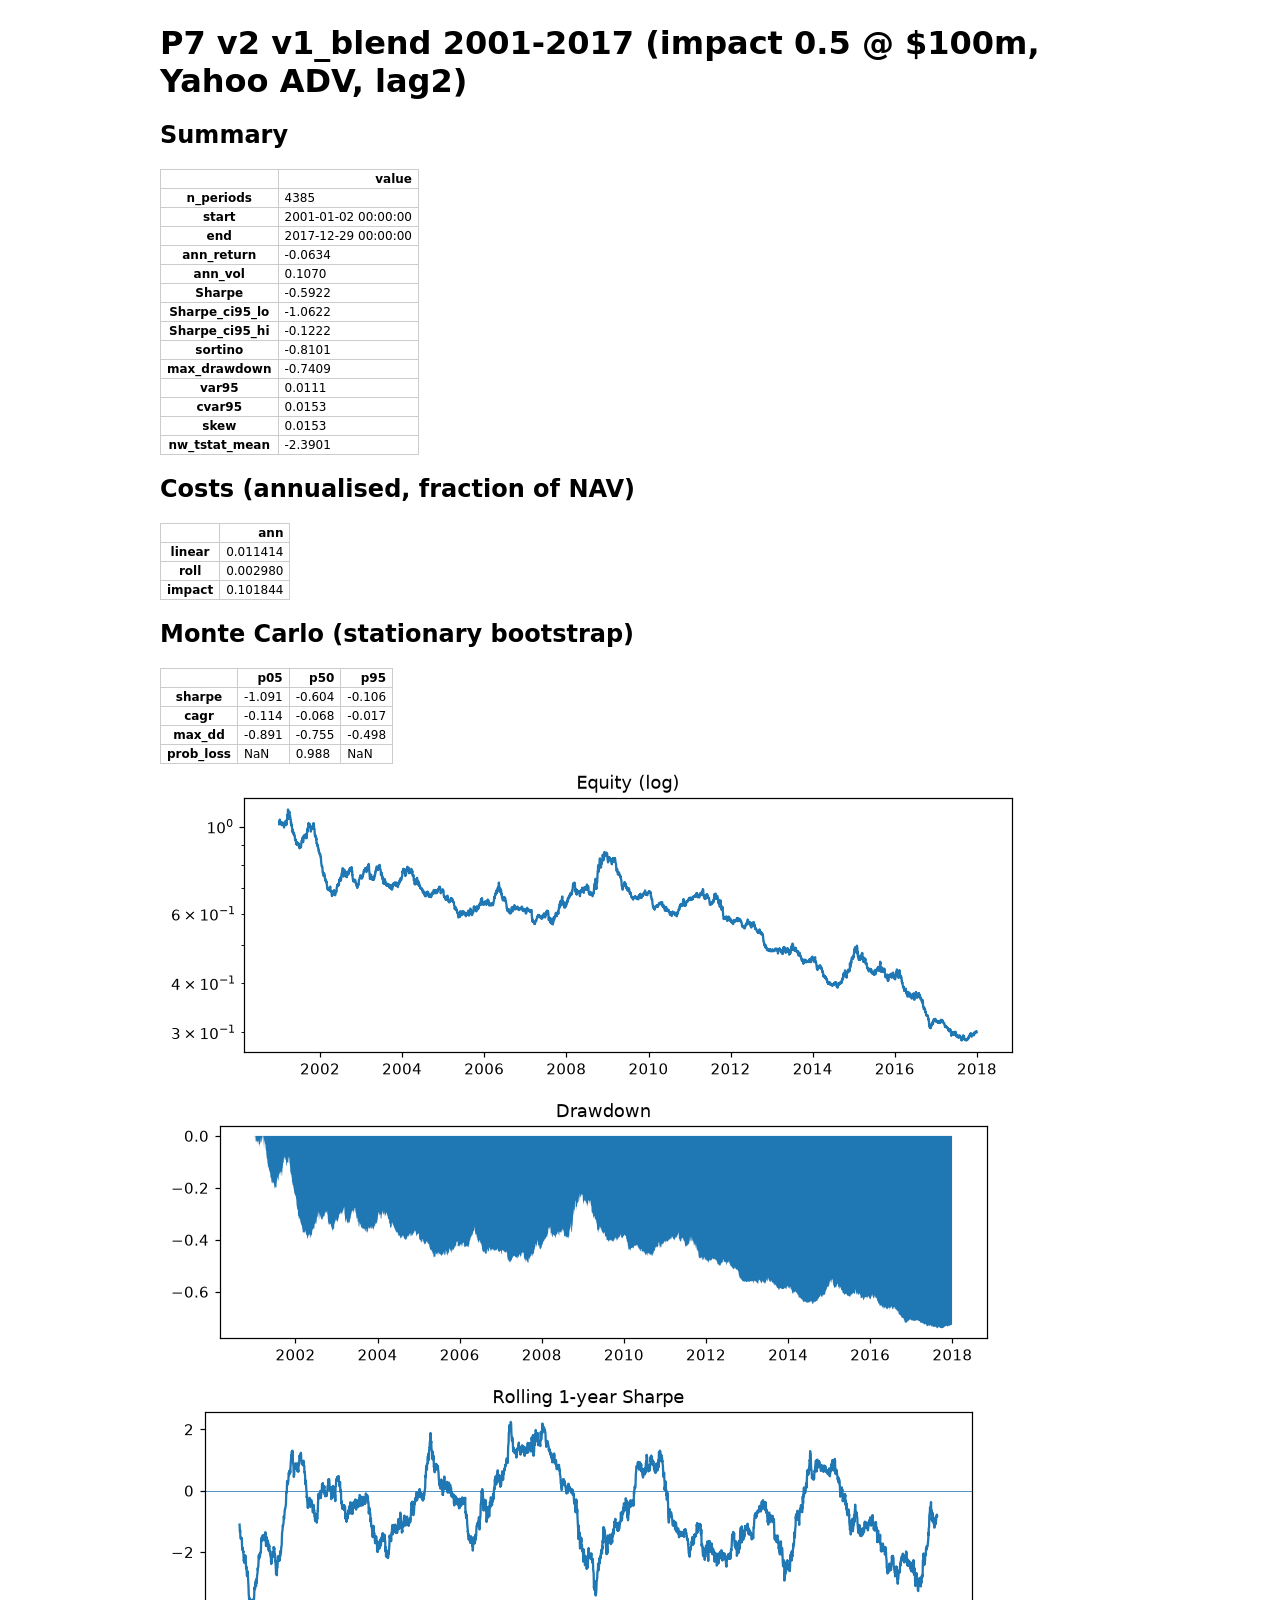
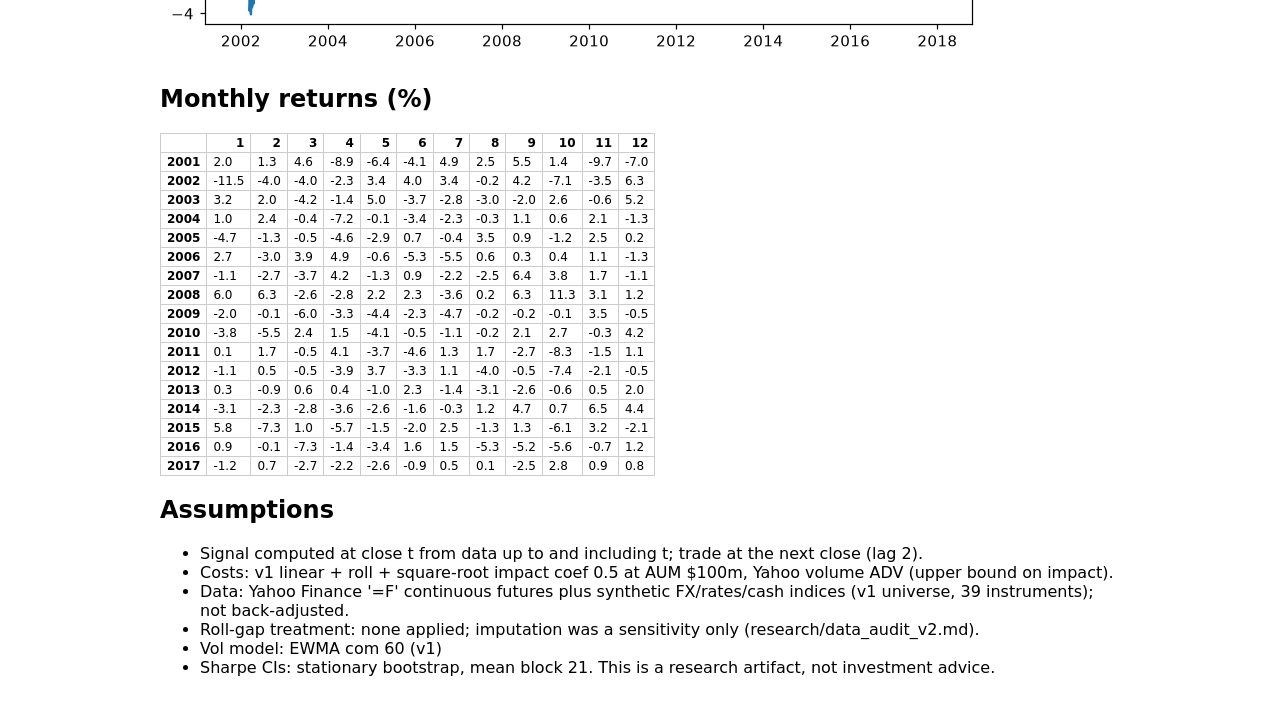
<file: results/v2/tearsheets/v1_blend_dev_val_2001_2017_impact.html>
<!doctype html><html><head><meta charset='utf-8'><title>P7 v2 v1_blend 2001-2017 (impact 0.5 @ $100m, Yahoo ADV, lag2)</title><style>body{font-family:system-ui;max-width:960px;margin:24px auto;padding:0 16px}table{border-collapse:collapse;font-size:12px}td,th{border:1px solid #ccc;padding:2px 6px}</style></head><body><h1>P7 v2 v1_blend 2001-2017 (impact 0.5 @ $100m, Yahoo ADV, lag2)</h1><h2>Summary</h2><table border="1" class="dataframe">
  <thead>
    <tr style="text-align: right;">
      <th></th>
      <th>value</th>
    </tr>
  </thead>
  <tbody>
    <tr>
      <th>n_periods</th>
      <td>4385</td>
    </tr>
    <tr>
      <th>start</th>
      <td>2001-01-02 00:00:00</td>
    </tr>
    <tr>
      <th>end</th>
      <td>2017-12-29 00:00:00</td>
    </tr>
    <tr>
      <th>ann_return</th>
      <td>-0.0634</td>
    </tr>
    <tr>
      <th>ann_vol</th>
      <td>0.1070</td>
    </tr>
    <tr>
      <th>Sharpe</th>
      <td>-0.5922</td>
    </tr>
    <tr>
      <th>Sharpe_ci95_lo</th>
      <td>-1.0622</td>
    </tr>
    <tr>
      <th>Sharpe_ci95_hi</th>
      <td>-0.1222</td>
    </tr>
    <tr>
      <th>sortino</th>
      <td>-0.8101</td>
    </tr>
    <tr>
      <th>max_drawdown</th>
      <td>-0.7409</td>
    </tr>
    <tr>
      <th>var95</th>
      <td>0.0111</td>
    </tr>
    <tr>
      <th>cvar95</th>
      <td>0.0153</td>
    </tr>
    <tr>
      <th>skew</th>
      <td>0.0153</td>
    </tr>
    <tr>
      <th>nw_tstat_mean</th>
      <td>-2.3901</td>
    </tr>
  </tbody>
</table><h2>Costs (annualised, fraction of NAV)</h2><table border="1" class="dataframe">
  <thead>
    <tr style="text-align: right;">
      <th></th>
      <th>ann</th>
    </tr>
  </thead>
  <tbody>
    <tr>
      <th>linear</th>
      <td>0.011414</td>
    </tr>
    <tr>
      <th>roll</th>
      <td>0.002980</td>
    </tr>
    <tr>
      <th>impact</th>
      <td>0.101844</td>
    </tr>
  </tbody>
</table><h2>Monte Carlo (stationary bootstrap)</h2><table border="1" class="dataframe">
  <thead>
    <tr style="text-align: right;">
      <th></th>
      <th>p05</th>
      <th>p50</th>
      <th>p95</th>
    </tr>
  </thead>
  <tbody>
    <tr>
      <th>sharpe</th>
      <td>-1.091</td>
      <td>-0.604</td>
      <td>-0.106</td>
    </tr>
    <tr>
      <th>cagr</th>
      <td>-0.114</td>
      <td>-0.068</td>
      <td>-0.017</td>
    </tr>
    <tr>
      <th>max_dd</th>
      <td>-0.891</td>
      <td>-0.755</td>
      <td>-0.498</td>
    </tr>
    <tr>
      <th>prob_loss</th>
      <td>NaN</td>
      <td>0.988</td>
      <td>NaN</td>
    </tr>
  </tbody>
</table><img src="[data-uri]"/><img src="[data-uri]"/><img src="[data-uri]"/><h2>Monthly returns (%)</h2><table border="1" class="dataframe">
  <thead>
    <tr style="text-align: right;">
      <th></th>
      <th>1</th>
      <th>2</th>
      <th>3</th>
      <th>4</th>
      <th>5</th>
      <th>6</th>
      <th>7</th>
      <th>8</th>
      <th>9</th>
      <th>10</th>
      <th>11</th>
      <th>12</th>
    </tr>
  </thead>
  <tbody>
    <tr>
      <th>2001</th>
      <td>2.0</td>
      <td>1.3</td>
      <td>4.6</td>
      <td>-8.9</td>
      <td>-6.4</td>
      <td>-4.1</td>
      <td>4.9</td>
      <td>2.5</td>
      <td>5.5</td>
      <td>1.4</td>
      <td>-9.7</td>
      <td>-7.0</td>
    </tr>
    <tr>
      <th>2002</th>
      <td>-11.5</td>
      <td>-4.0</td>
      <td>-4.0</td>
      <td>-2.3</td>
      <td>3.4</td>
      <td>4.0</td>
      <td>3.4</td>
      <td>-0.2</td>
      <td>4.2</td>
      <td>-7.1</td>
      <td>-3.5</td>
      <td>6.3</td>
    </tr>
    <tr>
      <th>2003</th>
      <td>3.2</td>
      <td>2.0</td>
      <td>-4.2</td>
      <td>-1.4</td>
      <td>5.0</td>
      <td>-3.7</td>
      <td>-2.8</td>
      <td>-3.0</td>
      <td>-2.0</td>
      <td>2.6</td>
      <td>-0.6</td>
      <td>5.2</td>
    </tr>
    <tr>
      <th>2004</th>
      <td>1.0</td>
      <td>2.4</td>
      <td>-0.4</td>
      <td>-7.2</td>
      <td>-0.1</td>
      <td>-3.4</td>
      <td>-2.3</td>
      <td>-0.3</td>
      <td>1.1</td>
      <td>0.6</td>
      <td>2.1</td>
      <td>-1.3</td>
    </tr>
    <tr>
      <th>2005</th>
      <td>-4.7</td>
      <td>-1.3</td>
      <td>-0.5</td>
      <td>-4.6</td>
      <td>-2.9</td>
      <td>0.7</td>
      <td>-0.4</td>
      <td>3.5</td>
      <td>0.9</td>
      <td>-1.2</td>
      <td>2.5</td>
      <td>0.2</td>
    </tr>
    <tr>
      <th>2006</th>
      <td>2.7</td>
      <td>-3.0</td>
      <td>3.9</td>
      <td>4.9</td>
      <td>-0.6</td>
      <td>-5.3</td>
      <td>-5.5</td>
      <td>0.6</td>
      <td>0.3</td>
      <td>0.4</td>
      <td>1.1</td>
      <td>-1.3</td>
    </tr>
    <tr>
      <th>2007</th>
      <td>-1.1</td>
      <td>-2.7</td>
      <td>-3.7</td>
      <td>4.2</td>
      <td>-1.3</td>
      <td>0.9</td>
      <td>-2.2</td>
      <td>-2.5</td>
      <td>6.4</td>
      <td>3.8</td>
      <td>1.7</td>
      <td>-1.1</td>
    </tr>
    <tr>
      <th>2008</th>
      <td>6.0</td>
      <td>6.3</td>
      <td>-2.6</td>
      <td>-2.8</td>
      <td>2.2</td>
      <td>2.3</td>
      <td>-3.6</td>
      <td>0.2</td>
      <td>6.3</td>
      <td>11.3</td>
      <td>3.1</td>
      <td>1.2</td>
    </tr>
    <tr>
      <th>2009</th>
      <td>-2.0</td>
      <td>-0.1</td>
      <td>-6.0</td>
      <td>-3.3</td>
      <td>-4.4</td>
      <td>-2.3</td>
      <td>-4.7</td>
      <td>-0.2</td>
      <td>-0.2</td>
      <td>-0.1</td>
      <td>3.5</td>
      <td>-0.5</td>
    </tr>
    <tr>
      <th>2010</th>
      <td>-3.8</td>
      <td>-5.5</td>
      <td>2.4</td>
      <td>1.5</td>
      <td>-4.1</td>
      <td>-0.5</td>
      <td>-1.1</td>
      <td>-0.2</td>
      <td>2.1</td>
      <td>2.7</td>
      <td>-0.3</td>
      <td>4.2</td>
    </tr>
    <tr>
      <th>2011</th>
      <td>0.1</td>
      <td>1.7</td>
      <td>-0.5</td>
      <td>4.1</td>
      <td>-3.7</td>
      <td>-4.6</td>
      <td>1.3</td>
      <td>1.7</td>
      <td>-2.7</td>
      <td>-8.3</td>
      <td>-1.5</td>
      <td>1.1</td>
    </tr>
    <tr>
      <th>2012</th>
      <td>-1.1</td>
      <td>0.5</td>
      <td>-0.5</td>
      <td>-3.9</td>
      <td>3.7</td>
      <td>-3.3</td>
      <td>1.1</td>
      <td>-4.0</td>
      <td>-0.5</td>
      <td>-7.4</td>
      <td>-2.1</td>
      <td>-0.5</td>
    </tr>
    <tr>
      <th>2013</th>
      <td>0.3</td>
      <td>-0.9</td>
      <td>0.6</td>
      <td>0.4</td>
      <td>-1.0</td>
      <td>2.3</td>
      <td>-1.4</td>
      <td>-3.1</td>
      <td>-2.6</td>
      <td>-0.6</td>
      <td>0.5</td>
      <td>2.0</td>
    </tr>
    <tr>
      <th>2014</th>
      <td>-3.1</td>
      <td>-2.3</td>
      <td>-2.8</td>
      <td>-3.6</td>
      <td>-2.6</td>
      <td>-1.6</td>
      <td>-0.3</td>
      <td>1.2</td>
      <td>4.7</td>
      <td>0.7</td>
      <td>6.5</td>
      <td>4.4</td>
    </tr>
    <tr>
      <th>2015</th>
      <td>5.8</td>
      <td>-7.3</td>
      <td>1.0</td>
      <td>-5.7</td>
      <td>-1.5</td>
      <td>-2.0</td>
      <td>2.5</td>
      <td>-1.3</td>
      <td>1.3</td>
      <td>-6.1</td>
      <td>3.2</td>
      <td>-2.1</td>
    </tr>
    <tr>
      <th>2016</th>
      <td>0.9</td>
      <td>-0.1</td>
      <td>-7.3</td>
      <td>-1.4</td>
      <td>-3.4</td>
      <td>1.6</td>
      <td>1.5</td>
      <td>-5.3</td>
      <td>-5.2</td>
      <td>-5.6</td>
      <td>-0.7</td>
      <td>1.2</td>
    </tr>
    <tr>
      <th>2017</th>
      <td>-1.2</td>
      <td>0.7</td>
      <td>-2.7</td>
      <td>-2.2</td>
      <td>-2.6</td>
      <td>-0.9</td>
      <td>0.5</td>
      <td>0.1</td>
      <td>-2.5</td>
      <td>2.8</td>
      <td>0.9</td>
      <td>0.8</td>
    </tr>
  </tbody>
</table><h2>Assumptions</h2><ul><li>Signal computed at close t from data up to and including t; trade at the next close (lag 2).</li><li>Costs: v1 linear + roll + square-root impact coef 0.5 at AUM $100m, Yahoo volume ADV (upper bound on impact).</li><li>Data: Yahoo Finance '=F' continuous futures plus synthetic FX/rates/cash indices (v1 universe, 39 instruments); not back-adjusted.</li><li>Roll-gap treatment: none applied; imputation was a sensitivity only (research/data_audit_v2.md).</li><li>Vol model: EWMA com 60 (v1)</li><li>Sharpe CIs: stationary bootstrap, mean block 21. This is a research artifact, not investment advice.</li></ul></body></html>
</file>
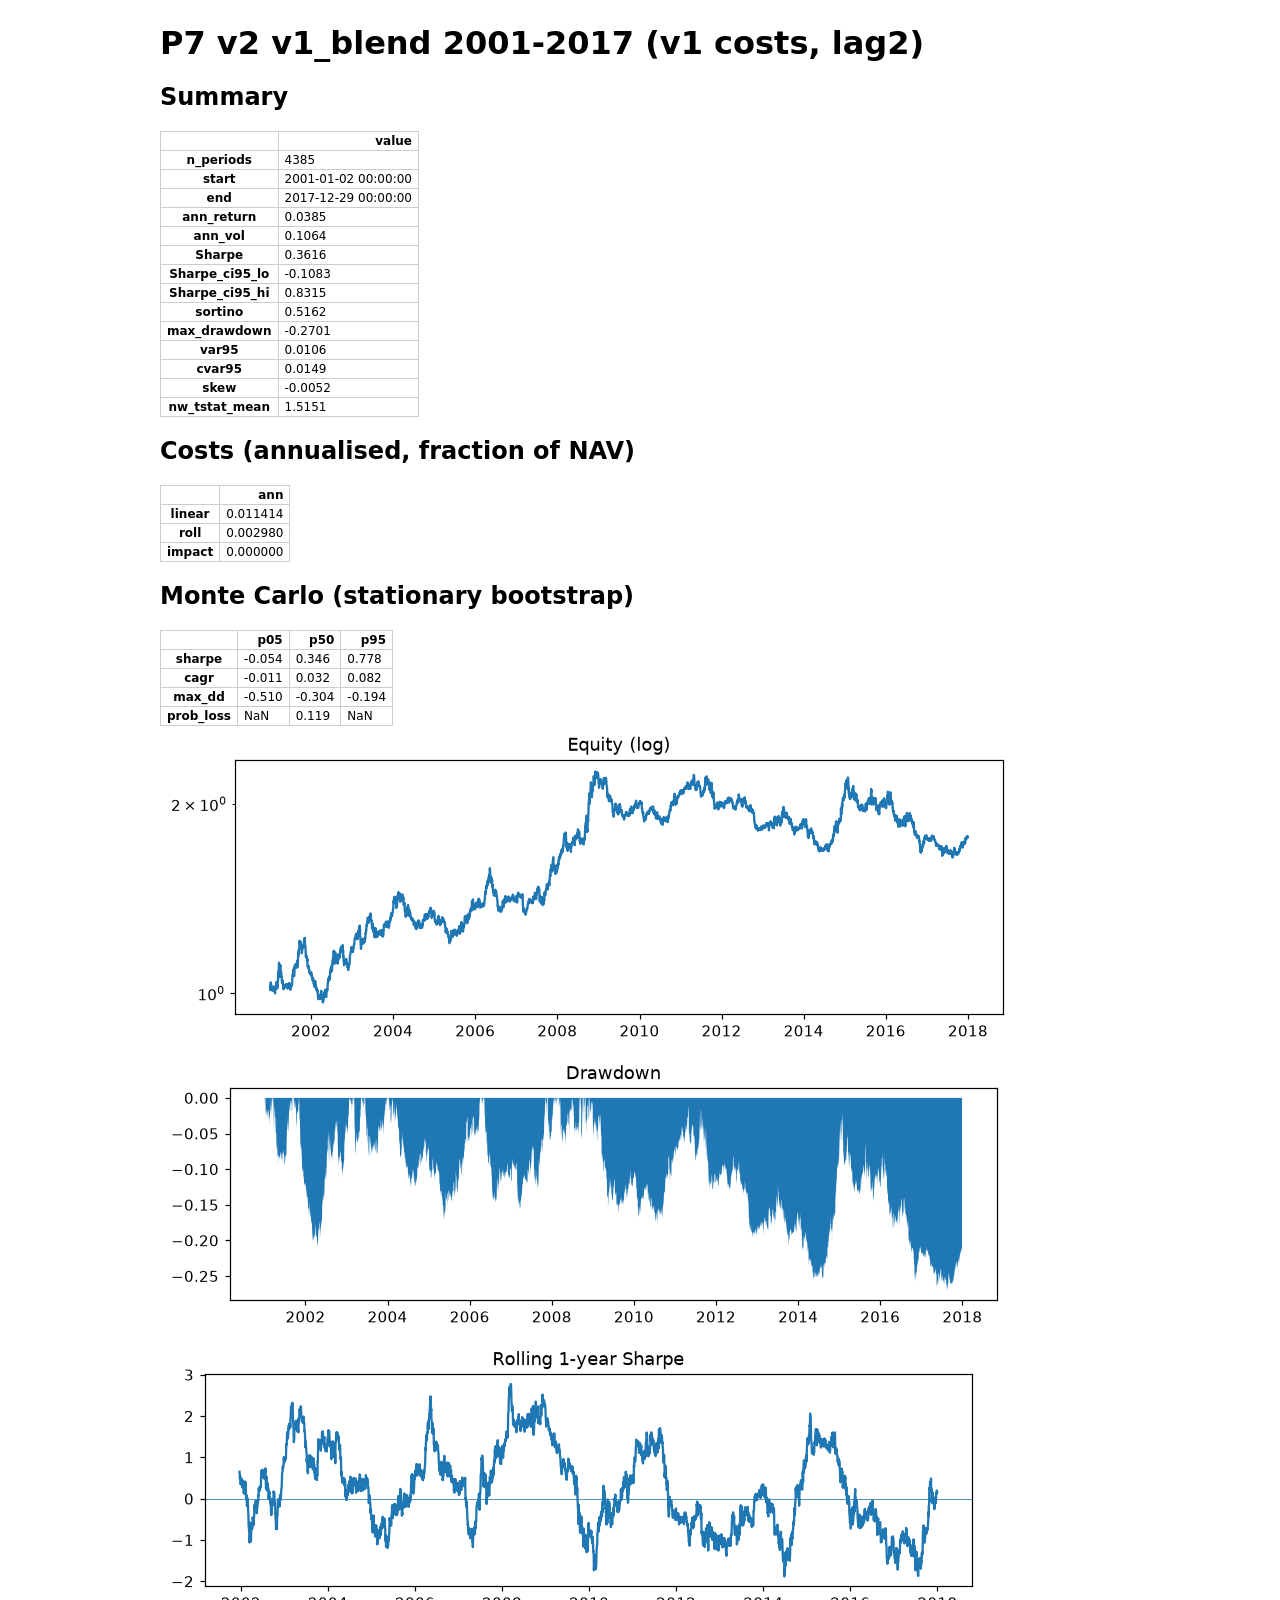
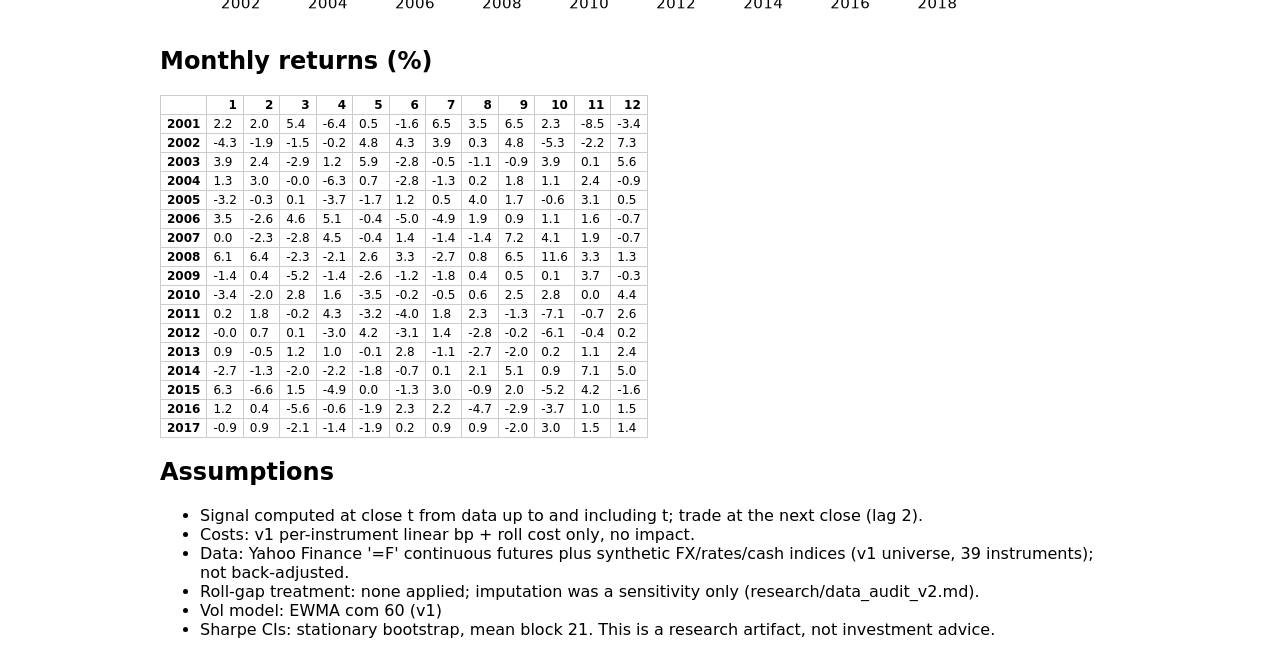
<file: results/v2/tearsheets/v1_blend_dev_val_2001_2017_v1costs.html>
<!doctype html><html><head><meta charset='utf-8'><title>P7 v2 v1_blend 2001-2017 (v1 costs, lag2)</title><style>body{font-family:system-ui;max-width:960px;margin:24px auto;padding:0 16px}table{border-collapse:collapse;font-size:12px}td,th{border:1px solid #ccc;padding:2px 6px}</style></head><body><h1>P7 v2 v1_blend 2001-2017 (v1 costs, lag2)</h1><h2>Summary</h2><table border="1" class="dataframe">
  <thead>
    <tr style="text-align: right;">
      <th></th>
      <th>value</th>
    </tr>
  </thead>
  <tbody>
    <tr>
      <th>n_periods</th>
      <td>4385</td>
    </tr>
    <tr>
      <th>start</th>
      <td>2001-01-02 00:00:00</td>
    </tr>
    <tr>
      <th>end</th>
      <td>2017-12-29 00:00:00</td>
    </tr>
    <tr>
      <th>ann_return</th>
      <td>0.0385</td>
    </tr>
    <tr>
      <th>ann_vol</th>
      <td>0.1064</td>
    </tr>
    <tr>
      <th>Sharpe</th>
      <td>0.3616</td>
    </tr>
    <tr>
      <th>Sharpe_ci95_lo</th>
      <td>-0.1083</td>
    </tr>
    <tr>
      <th>Sharpe_ci95_hi</th>
      <td>0.8315</td>
    </tr>
    <tr>
      <th>sortino</th>
      <td>0.5162</td>
    </tr>
    <tr>
      <th>max_drawdown</th>
      <td>-0.2701</td>
    </tr>
    <tr>
      <th>var95</th>
      <td>0.0106</td>
    </tr>
    <tr>
      <th>cvar95</th>
      <td>0.0149</td>
    </tr>
    <tr>
      <th>skew</th>
      <td>-0.0052</td>
    </tr>
    <tr>
      <th>nw_tstat_mean</th>
      <td>1.5151</td>
    </tr>
  </tbody>
</table><h2>Costs (annualised, fraction of NAV)</h2><table border="1" class="dataframe">
  <thead>
    <tr style="text-align: right;">
      <th></th>
      <th>ann</th>
    </tr>
  </thead>
  <tbody>
    <tr>
      <th>linear</th>
      <td>0.011414</td>
    </tr>
    <tr>
      <th>roll</th>
      <td>0.002980</td>
    </tr>
    <tr>
      <th>impact</th>
      <td>0.000000</td>
    </tr>
  </tbody>
</table><h2>Monte Carlo (stationary bootstrap)</h2><table border="1" class="dataframe">
  <thead>
    <tr style="text-align: right;">
      <th></th>
      <th>p05</th>
      <th>p50</th>
      <th>p95</th>
    </tr>
  </thead>
  <tbody>
    <tr>
      <th>sharpe</th>
      <td>-0.054</td>
      <td>0.346</td>
      <td>0.778</td>
    </tr>
    <tr>
      <th>cagr</th>
      <td>-0.011</td>
      <td>0.032</td>
      <td>0.082</td>
    </tr>
    <tr>
      <th>max_dd</th>
      <td>-0.510</td>
      <td>-0.304</td>
      <td>-0.194</td>
    </tr>
    <tr>
      <th>prob_loss</th>
      <td>NaN</td>
      <td>0.119</td>
      <td>NaN</td>
    </tr>
  </tbody>
</table><img src="[data-uri]"/><img src="[data-uri]"/><img src="[data-uri]"/><h2>Monthly returns (%)</h2><table border="1" class="dataframe">
  <thead>
    <tr style="text-align: right;">
      <th></th>
      <th>1</th>
      <th>2</th>
      <th>3</th>
      <th>4</th>
      <th>5</th>
      <th>6</th>
      <th>7</th>
      <th>8</th>
      <th>9</th>
      <th>10</th>
      <th>11</th>
      <th>12</th>
    </tr>
  </thead>
  <tbody>
    <tr>
      <th>2001</th>
      <td>2.2</td>
      <td>2.0</td>
      <td>5.4</td>
      <td>-6.4</td>
      <td>0.5</td>
      <td>-1.6</td>
      <td>6.5</td>
      <td>3.5</td>
      <td>6.5</td>
      <td>2.3</td>
      <td>-8.5</td>
      <td>-3.4</td>
    </tr>
    <tr>
      <th>2002</th>
      <td>-4.3</td>
      <td>-1.9</td>
      <td>-1.5</td>
      <td>-0.2</td>
      <td>4.8</td>
      <td>4.3</td>
      <td>3.9</td>
      <td>0.3</td>
      <td>4.8</td>
      <td>-5.3</td>
      <td>-2.2</td>
      <td>7.3</td>
    </tr>
    <tr>
      <th>2003</th>
      <td>3.9</td>
      <td>2.4</td>
      <td>-2.9</td>
      <td>1.2</td>
      <td>5.9</td>
      <td>-2.8</td>
      <td>-0.5</td>
      <td>-1.1</td>
      <td>-0.9</td>
      <td>3.9</td>
      <td>0.1</td>
      <td>5.6</td>
    </tr>
    <tr>
      <th>2004</th>
      <td>1.3</td>
      <td>3.0</td>
      <td>-0.0</td>
      <td>-6.3</td>
      <td>0.7</td>
      <td>-2.8</td>
      <td>-1.3</td>
      <td>0.2</td>
      <td>1.8</td>
      <td>1.1</td>
      <td>2.4</td>
      <td>-0.9</td>
    </tr>
    <tr>
      <th>2005</th>
      <td>-3.2</td>
      <td>-0.3</td>
      <td>0.1</td>
      <td>-3.7</td>
      <td>-1.7</td>
      <td>1.2</td>
      <td>0.5</td>
      <td>4.0</td>
      <td>1.7</td>
      <td>-0.6</td>
      <td>3.1</td>
      <td>0.5</td>
    </tr>
    <tr>
      <th>2006</th>
      <td>3.5</td>
      <td>-2.6</td>
      <td>4.6</td>
      <td>5.1</td>
      <td>-0.4</td>
      <td>-5.0</td>
      <td>-4.9</td>
      <td>1.9</td>
      <td>0.9</td>
      <td>1.1</td>
      <td>1.6</td>
      <td>-0.7</td>
    </tr>
    <tr>
      <th>2007</th>
      <td>0.0</td>
      <td>-2.3</td>
      <td>-2.8</td>
      <td>4.5</td>
      <td>-0.4</td>
      <td>1.4</td>
      <td>-1.4</td>
      <td>-1.4</td>
      <td>7.2</td>
      <td>4.1</td>
      <td>1.9</td>
      <td>-0.7</td>
    </tr>
    <tr>
      <th>2008</th>
      <td>6.1</td>
      <td>6.4</td>
      <td>-2.3</td>
      <td>-2.1</td>
      <td>2.6</td>
      <td>3.3</td>
      <td>-2.7</td>
      <td>0.8</td>
      <td>6.5</td>
      <td>11.6</td>
      <td>3.3</td>
      <td>1.3</td>
    </tr>
    <tr>
      <th>2009</th>
      <td>-1.4</td>
      <td>0.4</td>
      <td>-5.2</td>
      <td>-1.4</td>
      <td>-2.6</td>
      <td>-1.2</td>
      <td>-1.8</td>
      <td>0.4</td>
      <td>0.5</td>
      <td>0.1</td>
      <td>3.7</td>
      <td>-0.3</td>
    </tr>
    <tr>
      <th>2010</th>
      <td>-3.4</td>
      <td>-2.0</td>
      <td>2.8</td>
      <td>1.6</td>
      <td>-3.5</td>
      <td>-0.2</td>
      <td>-0.5</td>
      <td>0.6</td>
      <td>2.5</td>
      <td>2.8</td>
      <td>0.0</td>
      <td>4.4</td>
    </tr>
    <tr>
      <th>2011</th>
      <td>0.2</td>
      <td>1.8</td>
      <td>-0.2</td>
      <td>4.3</td>
      <td>-3.2</td>
      <td>-4.0</td>
      <td>1.8</td>
      <td>2.3</td>
      <td>-1.3</td>
      <td>-7.1</td>
      <td>-0.7</td>
      <td>2.6</td>
    </tr>
    <tr>
      <th>2012</th>
      <td>-0.0</td>
      <td>0.7</td>
      <td>0.1</td>
      <td>-3.0</td>
      <td>4.2</td>
      <td>-3.1</td>
      <td>1.4</td>
      <td>-2.8</td>
      <td>-0.2</td>
      <td>-6.1</td>
      <td>-0.4</td>
      <td>0.2</td>
    </tr>
    <tr>
      <th>2013</th>
      <td>0.9</td>
      <td>-0.5</td>
      <td>1.2</td>
      <td>1.0</td>
      <td>-0.1</td>
      <td>2.8</td>
      <td>-1.1</td>
      <td>-2.7</td>
      <td>-2.0</td>
      <td>0.2</td>
      <td>1.1</td>
      <td>2.4</td>
    </tr>
    <tr>
      <th>2014</th>
      <td>-2.7</td>
      <td>-1.3</td>
      <td>-2.0</td>
      <td>-2.2</td>
      <td>-1.8</td>
      <td>-0.7</td>
      <td>0.1</td>
      <td>2.1</td>
      <td>5.1</td>
      <td>0.9</td>
      <td>7.1</td>
      <td>5.0</td>
    </tr>
    <tr>
      <th>2015</th>
      <td>6.3</td>
      <td>-6.6</td>
      <td>1.5</td>
      <td>-4.9</td>
      <td>0.0</td>
      <td>-1.3</td>
      <td>3.0</td>
      <td>-0.9</td>
      <td>2.0</td>
      <td>-5.2</td>
      <td>4.2</td>
      <td>-1.6</td>
    </tr>
    <tr>
      <th>2016</th>
      <td>1.2</td>
      <td>0.4</td>
      <td>-5.6</td>
      <td>-0.6</td>
      <td>-1.9</td>
      <td>2.3</td>
      <td>2.2</td>
      <td>-4.7</td>
      <td>-2.9</td>
      <td>-3.7</td>
      <td>1.0</td>
      <td>1.5</td>
    </tr>
    <tr>
      <th>2017</th>
      <td>-0.9</td>
      <td>0.9</td>
      <td>-2.1</td>
      <td>-1.4</td>
      <td>-1.9</td>
      <td>0.2</td>
      <td>0.9</td>
      <td>0.9</td>
      <td>-2.0</td>
      <td>3.0</td>
      <td>1.5</td>
      <td>1.4</td>
    </tr>
  </tbody>
</table><h2>Assumptions</h2><ul><li>Signal computed at close t from data up to and including t; trade at the next close (lag 2).</li><li>Costs: v1 per-instrument linear bp + roll cost only, no impact.</li><li>Data: Yahoo Finance '=F' continuous futures plus synthetic FX/rates/cash indices (v1 universe, 39 instruments); not back-adjusted.</li><li>Roll-gap treatment: none applied; imputation was a sensitivity only (research/data_audit_v2.md).</li><li>Vol model: EWMA com 60 (v1)</li><li>Sharpe CIs: stationary bootstrap, mean block 21. This is a research artifact, not investment advice.</li></ul></body></html>
</file>
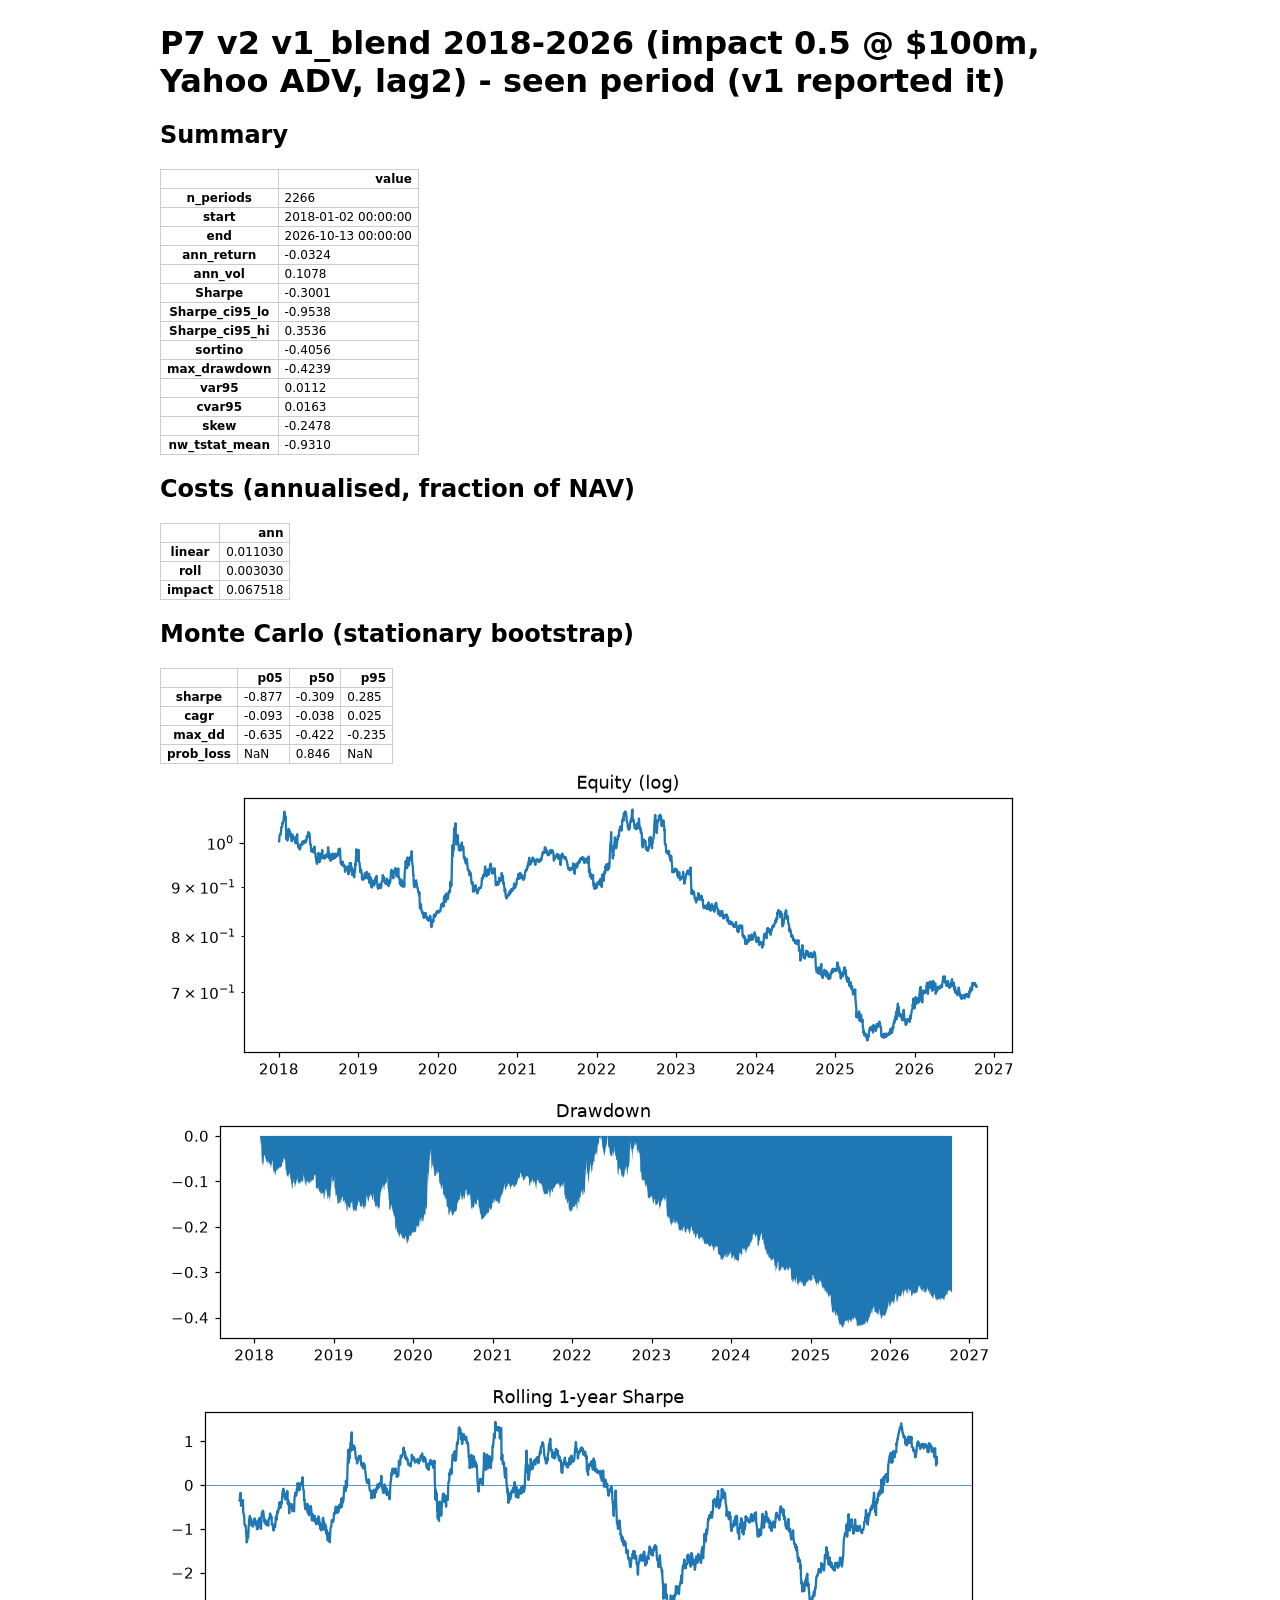
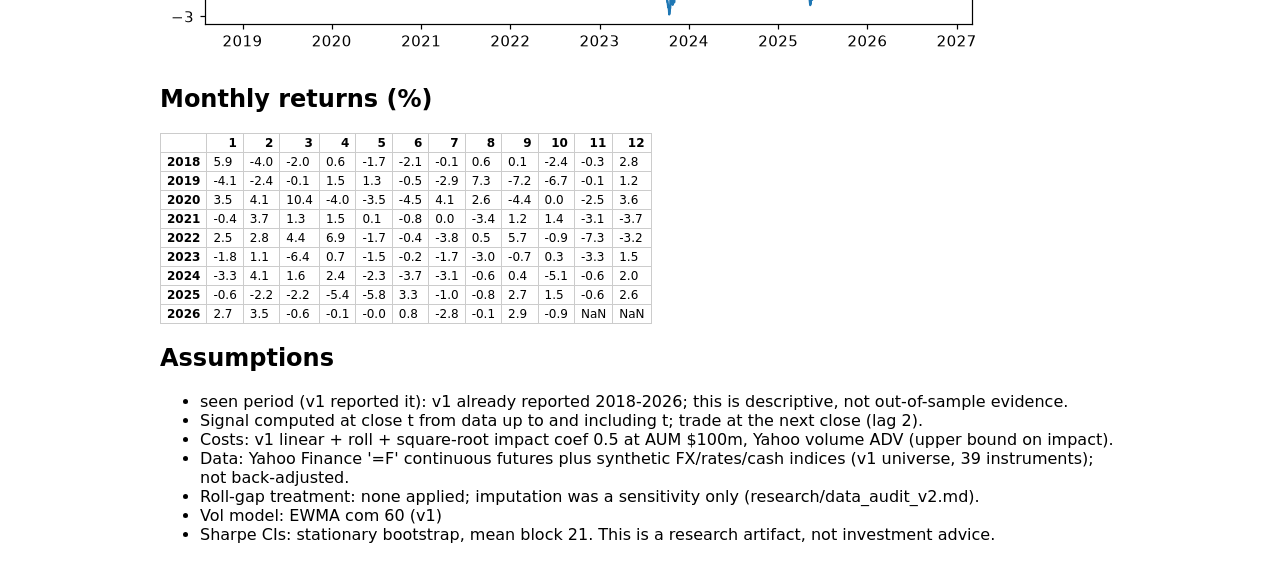
<file: results/v2/tearsheets/v1_blend_seen_2018_2026_impact.html>
<!doctype html><html><head><meta charset='utf-8'><title>P7 v2 v1_blend 2018-2026 (impact 0.5 @ $100m, Yahoo ADV, lag2) - seen period (v1 reported it)</title><style>body{font-family:system-ui;max-width:960px;margin:24px auto;padding:0 16px}table{border-collapse:collapse;font-size:12px}td,th{border:1px solid #ccc;padding:2px 6px}</style></head><body><h1>P7 v2 v1_blend 2018-2026 (impact 0.5 @ $100m, Yahoo ADV, lag2) - seen period (v1 reported it)</h1><h2>Summary</h2><table border="1" class="dataframe">
  <thead>
    <tr style="text-align: right;">
      <th></th>
      <th>value</th>
    </tr>
  </thead>
  <tbody>
    <tr>
      <th>n_periods</th>
      <td>2266</td>
    </tr>
    <tr>
      <th>start</th>
      <td>2018-01-02 00:00:00</td>
    </tr>
    <tr>
      <th>end</th>
      <td>2026-10-13 00:00:00</td>
    </tr>
    <tr>
      <th>ann_return</th>
      <td>-0.0324</td>
    </tr>
    <tr>
      <th>ann_vol</th>
      <td>0.1078</td>
    </tr>
    <tr>
      <th>Sharpe</th>
      <td>-0.3001</td>
    </tr>
    <tr>
      <th>Sharpe_ci95_lo</th>
      <td>-0.9538</td>
    </tr>
    <tr>
      <th>Sharpe_ci95_hi</th>
      <td>0.3536</td>
    </tr>
    <tr>
      <th>sortino</th>
      <td>-0.4056</td>
    </tr>
    <tr>
      <th>max_drawdown</th>
      <td>-0.4239</td>
    </tr>
    <tr>
      <th>var95</th>
      <td>0.0112</td>
    </tr>
    <tr>
      <th>cvar95</th>
      <td>0.0163</td>
    </tr>
    <tr>
      <th>skew</th>
      <td>-0.2478</td>
    </tr>
    <tr>
      <th>nw_tstat_mean</th>
      <td>-0.9310</td>
    </tr>
  </tbody>
</table><h2>Costs (annualised, fraction of NAV)</h2><table border="1" class="dataframe">
  <thead>
    <tr style="text-align: right;">
      <th></th>
      <th>ann</th>
    </tr>
  </thead>
  <tbody>
    <tr>
      <th>linear</th>
      <td>0.011030</td>
    </tr>
    <tr>
      <th>roll</th>
      <td>0.003030</td>
    </tr>
    <tr>
      <th>impact</th>
      <td>0.067518</td>
    </tr>
  </tbody>
</table><h2>Monte Carlo (stationary bootstrap)</h2><table border="1" class="dataframe">
  <thead>
    <tr style="text-align: right;">
      <th></th>
      <th>p05</th>
      <th>p50</th>
      <th>p95</th>
    </tr>
  </thead>
  <tbody>
    <tr>
      <th>sharpe</th>
      <td>-0.877</td>
      <td>-0.309</td>
      <td>0.285</td>
    </tr>
    <tr>
      <th>cagr</th>
      <td>-0.093</td>
      <td>-0.038</td>
      <td>0.025</td>
    </tr>
    <tr>
      <th>max_dd</th>
      <td>-0.635</td>
      <td>-0.422</td>
      <td>-0.235</td>
    </tr>
    <tr>
      <th>prob_loss</th>
      <td>NaN</td>
      <td>0.846</td>
      <td>NaN</td>
    </tr>
  </tbody>
</table><img src="[data-uri]"/><img src="[data-uri]"/><img src="[data-uri]"/><h2>Monthly returns (%)</h2><table border="1" class="dataframe">
  <thead>
    <tr style="text-align: right;">
      <th></th>
      <th>1</th>
      <th>2</th>
      <th>3</th>
      <th>4</th>
      <th>5</th>
      <th>6</th>
      <th>7</th>
      <th>8</th>
      <th>9</th>
      <th>10</th>
      <th>11</th>
      <th>12</th>
    </tr>
  </thead>
  <tbody>
    <tr>
      <th>2018</th>
      <td>5.9</td>
      <td>-4.0</td>
      <td>-2.0</td>
      <td>0.6</td>
      <td>-1.7</td>
      <td>-2.1</td>
      <td>-0.1</td>
      <td>0.6</td>
      <td>0.1</td>
      <td>-2.4</td>
      <td>-0.3</td>
      <td>2.8</td>
    </tr>
    <tr>
      <th>2019</th>
      <td>-4.1</td>
      <td>-2.4</td>
      <td>-0.1</td>
      <td>1.5</td>
      <td>1.3</td>
      <td>-0.5</td>
      <td>-2.9</td>
      <td>7.3</td>
      <td>-7.2</td>
      <td>-6.7</td>
      <td>-0.1</td>
      <td>1.2</td>
    </tr>
    <tr>
      <th>2020</th>
      <td>3.5</td>
      <td>4.1</td>
      <td>10.4</td>
      <td>-4.0</td>
      <td>-3.5</td>
      <td>-4.5</td>
      <td>4.1</td>
      <td>2.6</td>
      <td>-4.4</td>
      <td>0.0</td>
      <td>-2.5</td>
      <td>3.6</td>
    </tr>
    <tr>
      <th>2021</th>
      <td>-0.4</td>
      <td>3.7</td>
      <td>1.3</td>
      <td>1.5</td>
      <td>0.1</td>
      <td>-0.8</td>
      <td>0.0</td>
      <td>-3.4</td>
      <td>1.2</td>
      <td>1.4</td>
      <td>-3.1</td>
      <td>-3.7</td>
    </tr>
    <tr>
      <th>2022</th>
      <td>2.5</td>
      <td>2.8</td>
      <td>4.4</td>
      <td>6.9</td>
      <td>-1.7</td>
      <td>-0.4</td>
      <td>-3.8</td>
      <td>0.5</td>
      <td>5.7</td>
      <td>-0.9</td>
      <td>-7.3</td>
      <td>-3.2</td>
    </tr>
    <tr>
      <th>2023</th>
      <td>-1.8</td>
      <td>1.1</td>
      <td>-6.4</td>
      <td>0.7</td>
      <td>-1.5</td>
      <td>-0.2</td>
      <td>-1.7</td>
      <td>-3.0</td>
      <td>-0.7</td>
      <td>0.3</td>
      <td>-3.3</td>
      <td>1.5</td>
    </tr>
    <tr>
      <th>2024</th>
      <td>-3.3</td>
      <td>4.1</td>
      <td>1.6</td>
      <td>2.4</td>
      <td>-2.3</td>
      <td>-3.7</td>
      <td>-3.1</td>
      <td>-0.6</td>
      <td>0.4</td>
      <td>-5.1</td>
      <td>-0.6</td>
      <td>2.0</td>
    </tr>
    <tr>
      <th>2025</th>
      <td>-0.6</td>
      <td>-2.2</td>
      <td>-2.2</td>
      <td>-5.4</td>
      <td>-5.8</td>
      <td>3.3</td>
      <td>-1.0</td>
      <td>-0.8</td>
      <td>2.7</td>
      <td>1.5</td>
      <td>-0.6</td>
      <td>2.6</td>
    </tr>
    <tr>
      <th>2026</th>
      <td>2.7</td>
      <td>3.5</td>
      <td>-0.6</td>
      <td>-0.1</td>
      <td>-0.0</td>
      <td>0.8</td>
      <td>-2.8</td>
      <td>-0.1</td>
      <td>2.9</td>
      <td>-0.9</td>
      <td>NaN</td>
      <td>NaN</td>
    </tr>
  </tbody>
</table><h2>Assumptions</h2><ul><li>seen period (v1 reported it): v1 already reported 2018-2026; this is descriptive, not out-of-sample evidence.</li><li>Signal computed at close t from data up to and including t; trade at the next close (lag 2).</li><li>Costs: v1 linear + roll + square-root impact coef 0.5 at AUM $100m, Yahoo volume ADV (upper bound on impact).</li><li>Data: Yahoo Finance '=F' continuous futures plus synthetic FX/rates/cash indices (v1 universe, 39 instruments); not back-adjusted.</li><li>Roll-gap treatment: none applied; imputation was a sensitivity only (research/data_audit_v2.md).</li><li>Vol model: EWMA com 60 (v1)</li><li>Sharpe CIs: stationary bootstrap, mean block 21. This is a research artifact, not investment advice.</li></ul></body></html>
</file>
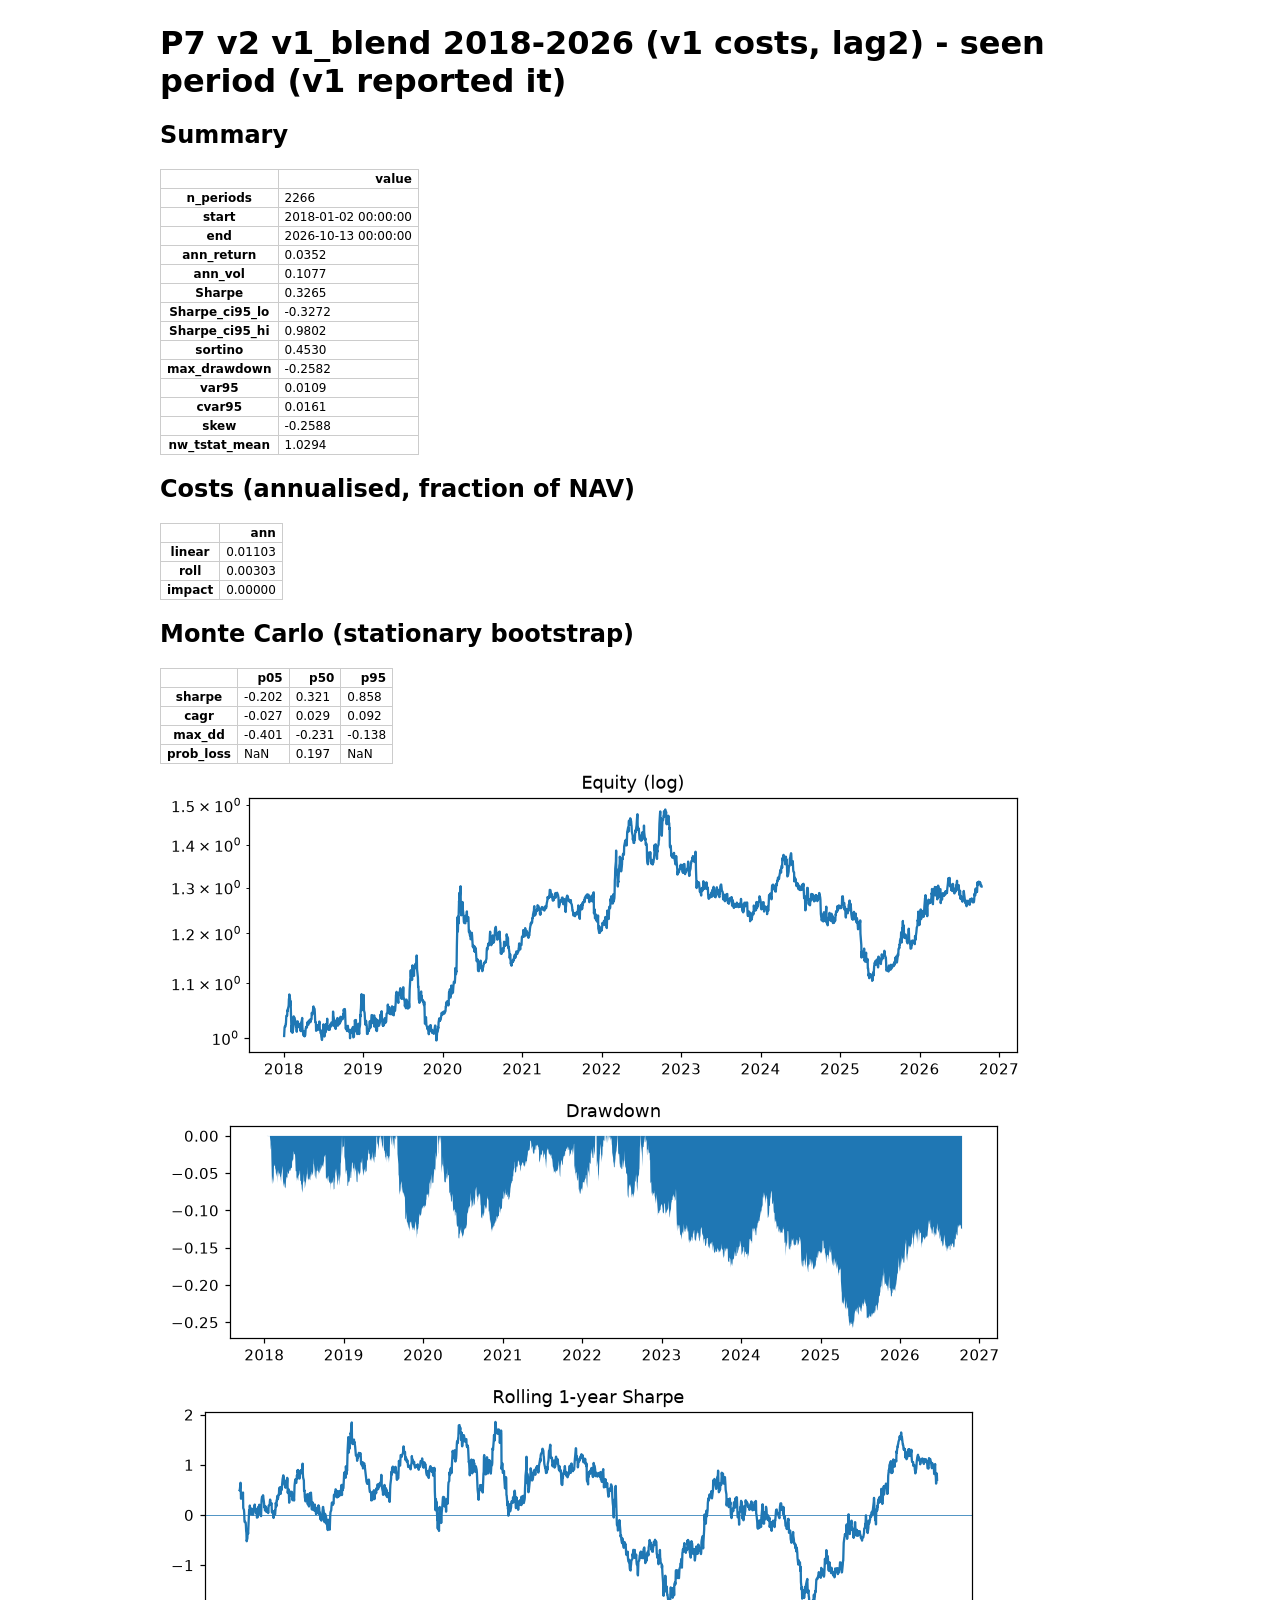
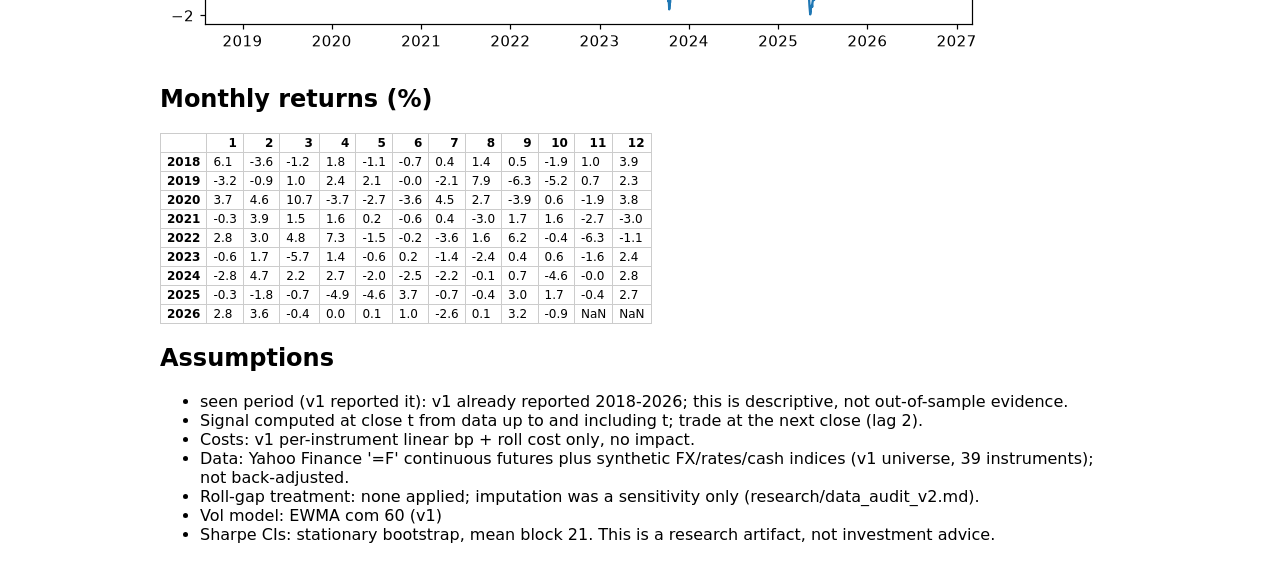
<file: results/v2/tearsheets/v1_blend_seen_2018_2026_v1costs.html>
<!doctype html><html><head><meta charset='utf-8'><title>P7 v2 v1_blend 2018-2026 (v1 costs, lag2) - seen period (v1 reported it)</title><style>body{font-family:system-ui;max-width:960px;margin:24px auto;padding:0 16px}table{border-collapse:collapse;font-size:12px}td,th{border:1px solid #ccc;padding:2px 6px}</style></head><body><h1>P7 v2 v1_blend 2018-2026 (v1 costs, lag2) - seen period (v1 reported it)</h1><h2>Summary</h2><table border="1" class="dataframe">
  <thead>
    <tr style="text-align: right;">
      <th></th>
      <th>value</th>
    </tr>
  </thead>
  <tbody>
    <tr>
      <th>n_periods</th>
      <td>2266</td>
    </tr>
    <tr>
      <th>start</th>
      <td>2018-01-02 00:00:00</td>
    </tr>
    <tr>
      <th>end</th>
      <td>2026-10-13 00:00:00</td>
    </tr>
    <tr>
      <th>ann_return</th>
      <td>0.0352</td>
    </tr>
    <tr>
      <th>ann_vol</th>
      <td>0.1077</td>
    </tr>
    <tr>
      <th>Sharpe</th>
      <td>0.3265</td>
    </tr>
    <tr>
      <th>Sharpe_ci95_lo</th>
      <td>-0.3272</td>
    </tr>
    <tr>
      <th>Sharpe_ci95_hi</th>
      <td>0.9802</td>
    </tr>
    <tr>
      <th>sortino</th>
      <td>0.4530</td>
    </tr>
    <tr>
      <th>max_drawdown</th>
      <td>-0.2582</td>
    </tr>
    <tr>
      <th>var95</th>
      <td>0.0109</td>
    </tr>
    <tr>
      <th>cvar95</th>
      <td>0.0161</td>
    </tr>
    <tr>
      <th>skew</th>
      <td>-0.2588</td>
    </tr>
    <tr>
      <th>nw_tstat_mean</th>
      <td>1.0294</td>
    </tr>
  </tbody>
</table><h2>Costs (annualised, fraction of NAV)</h2><table border="1" class="dataframe">
  <thead>
    <tr style="text-align: right;">
      <th></th>
      <th>ann</th>
    </tr>
  </thead>
  <tbody>
    <tr>
      <th>linear</th>
      <td>0.01103</td>
    </tr>
    <tr>
      <th>roll</th>
      <td>0.00303</td>
    </tr>
    <tr>
      <th>impact</th>
      <td>0.00000</td>
    </tr>
  </tbody>
</table><h2>Monte Carlo (stationary bootstrap)</h2><table border="1" class="dataframe">
  <thead>
    <tr style="text-align: right;">
      <th></th>
      <th>p05</th>
      <th>p50</th>
      <th>p95</th>
    </tr>
  </thead>
  <tbody>
    <tr>
      <th>sharpe</th>
      <td>-0.202</td>
      <td>0.321</td>
      <td>0.858</td>
    </tr>
    <tr>
      <th>cagr</th>
      <td>-0.027</td>
      <td>0.029</td>
      <td>0.092</td>
    </tr>
    <tr>
      <th>max_dd</th>
      <td>-0.401</td>
      <td>-0.231</td>
      <td>-0.138</td>
    </tr>
    <tr>
      <th>prob_loss</th>
      <td>NaN</td>
      <td>0.197</td>
      <td>NaN</td>
    </tr>
  </tbody>
</table><img src="[data-uri]"/><img src="[data-uri]"/><img src="[data-uri]"/><h2>Monthly returns (%)</h2><table border="1" class="dataframe">
  <thead>
    <tr style="text-align: right;">
      <th></th>
      <th>1</th>
      <th>2</th>
      <th>3</th>
      <th>4</th>
      <th>5</th>
      <th>6</th>
      <th>7</th>
      <th>8</th>
      <th>9</th>
      <th>10</th>
      <th>11</th>
      <th>12</th>
    </tr>
  </thead>
  <tbody>
    <tr>
      <th>2018</th>
      <td>6.1</td>
      <td>-3.6</td>
      <td>-1.2</td>
      <td>1.8</td>
      <td>-1.1</td>
      <td>-0.7</td>
      <td>0.4</td>
      <td>1.4</td>
      <td>0.5</td>
      <td>-1.9</td>
      <td>1.0</td>
      <td>3.9</td>
    </tr>
    <tr>
      <th>2019</th>
      <td>-3.2</td>
      <td>-0.9</td>
      <td>1.0</td>
      <td>2.4</td>
      <td>2.1</td>
      <td>-0.0</td>
      <td>-2.1</td>
      <td>7.9</td>
      <td>-6.3</td>
      <td>-5.2</td>
      <td>0.7</td>
      <td>2.3</td>
    </tr>
    <tr>
      <th>2020</th>
      <td>3.7</td>
      <td>4.6</td>
      <td>10.7</td>
      <td>-3.7</td>
      <td>-2.7</td>
      <td>-3.6</td>
      <td>4.5</td>
      <td>2.7</td>
      <td>-3.9</td>
      <td>0.6</td>
      <td>-1.9</td>
      <td>3.8</td>
    </tr>
    <tr>
      <th>2021</th>
      <td>-0.3</td>
      <td>3.9</td>
      <td>1.5</td>
      <td>1.6</td>
      <td>0.2</td>
      <td>-0.6</td>
      <td>0.4</td>
      <td>-3.0</td>
      <td>1.7</td>
      <td>1.6</td>
      <td>-2.7</td>
      <td>-3.0</td>
    </tr>
    <tr>
      <th>2022</th>
      <td>2.8</td>
      <td>3.0</td>
      <td>4.8</td>
      <td>7.3</td>
      <td>-1.5</td>
      <td>-0.2</td>
      <td>-3.6</td>
      <td>1.6</td>
      <td>6.2</td>
      <td>-0.4</td>
      <td>-6.3</td>
      <td>-1.1</td>
    </tr>
    <tr>
      <th>2023</th>
      <td>-0.6</td>
      <td>1.7</td>
      <td>-5.7</td>
      <td>1.4</td>
      <td>-0.6</td>
      <td>0.2</td>
      <td>-1.4</td>
      <td>-2.4</td>
      <td>0.4</td>
      <td>0.6</td>
      <td>-1.6</td>
      <td>2.4</td>
    </tr>
    <tr>
      <th>2024</th>
      <td>-2.8</td>
      <td>4.7</td>
      <td>2.2</td>
      <td>2.7</td>
      <td>-2.0</td>
      <td>-2.5</td>
      <td>-2.2</td>
      <td>-0.1</td>
      <td>0.7</td>
      <td>-4.6</td>
      <td>-0.0</td>
      <td>2.8</td>
    </tr>
    <tr>
      <th>2025</th>
      <td>-0.3</td>
      <td>-1.8</td>
      <td>-0.7</td>
      <td>-4.9</td>
      <td>-4.6</td>
      <td>3.7</td>
      <td>-0.7</td>
      <td>-0.4</td>
      <td>3.0</td>
      <td>1.7</td>
      <td>-0.4</td>
      <td>2.7</td>
    </tr>
    <tr>
      <th>2026</th>
      <td>2.8</td>
      <td>3.6</td>
      <td>-0.4</td>
      <td>0.0</td>
      <td>0.1</td>
      <td>1.0</td>
      <td>-2.6</td>
      <td>0.1</td>
      <td>3.2</td>
      <td>-0.9</td>
      <td>NaN</td>
      <td>NaN</td>
    </tr>
  </tbody>
</table><h2>Assumptions</h2><ul><li>seen period (v1 reported it): v1 already reported 2018-2026; this is descriptive, not out-of-sample evidence.</li><li>Signal computed at close t from data up to and including t; trade at the next close (lag 2).</li><li>Costs: v1 per-instrument linear bp + roll cost only, no impact.</li><li>Data: Yahoo Finance '=F' continuous futures plus synthetic FX/rates/cash indices (v1 universe, 39 instruments); not back-adjusted.</li><li>Roll-gap treatment: none applied; imputation was a sensitivity only (research/data_audit_v2.md).</li><li>Vol model: EWMA com 60 (v1)</li><li>Sharpe CIs: stationary bootstrap, mean block 21. This is a research artifact, not investment advice.</li></ul></body></html>
</file>
